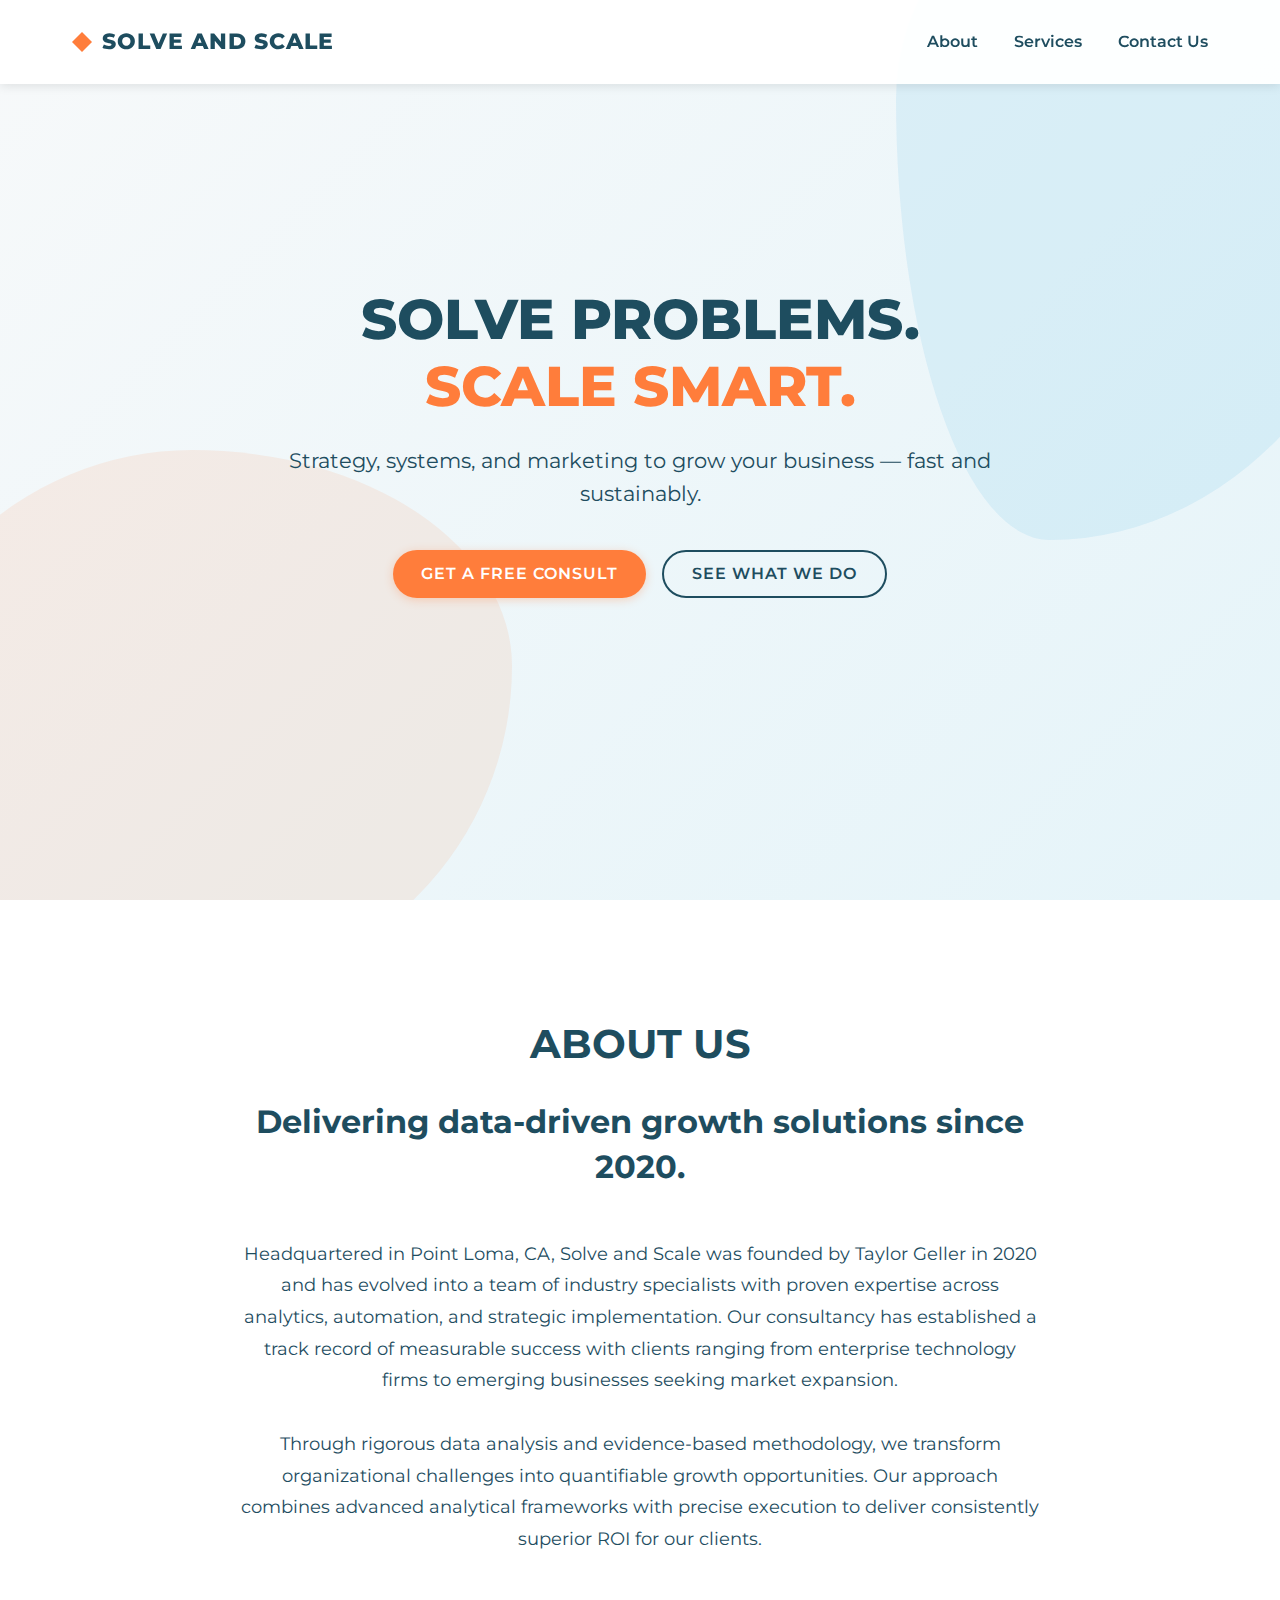
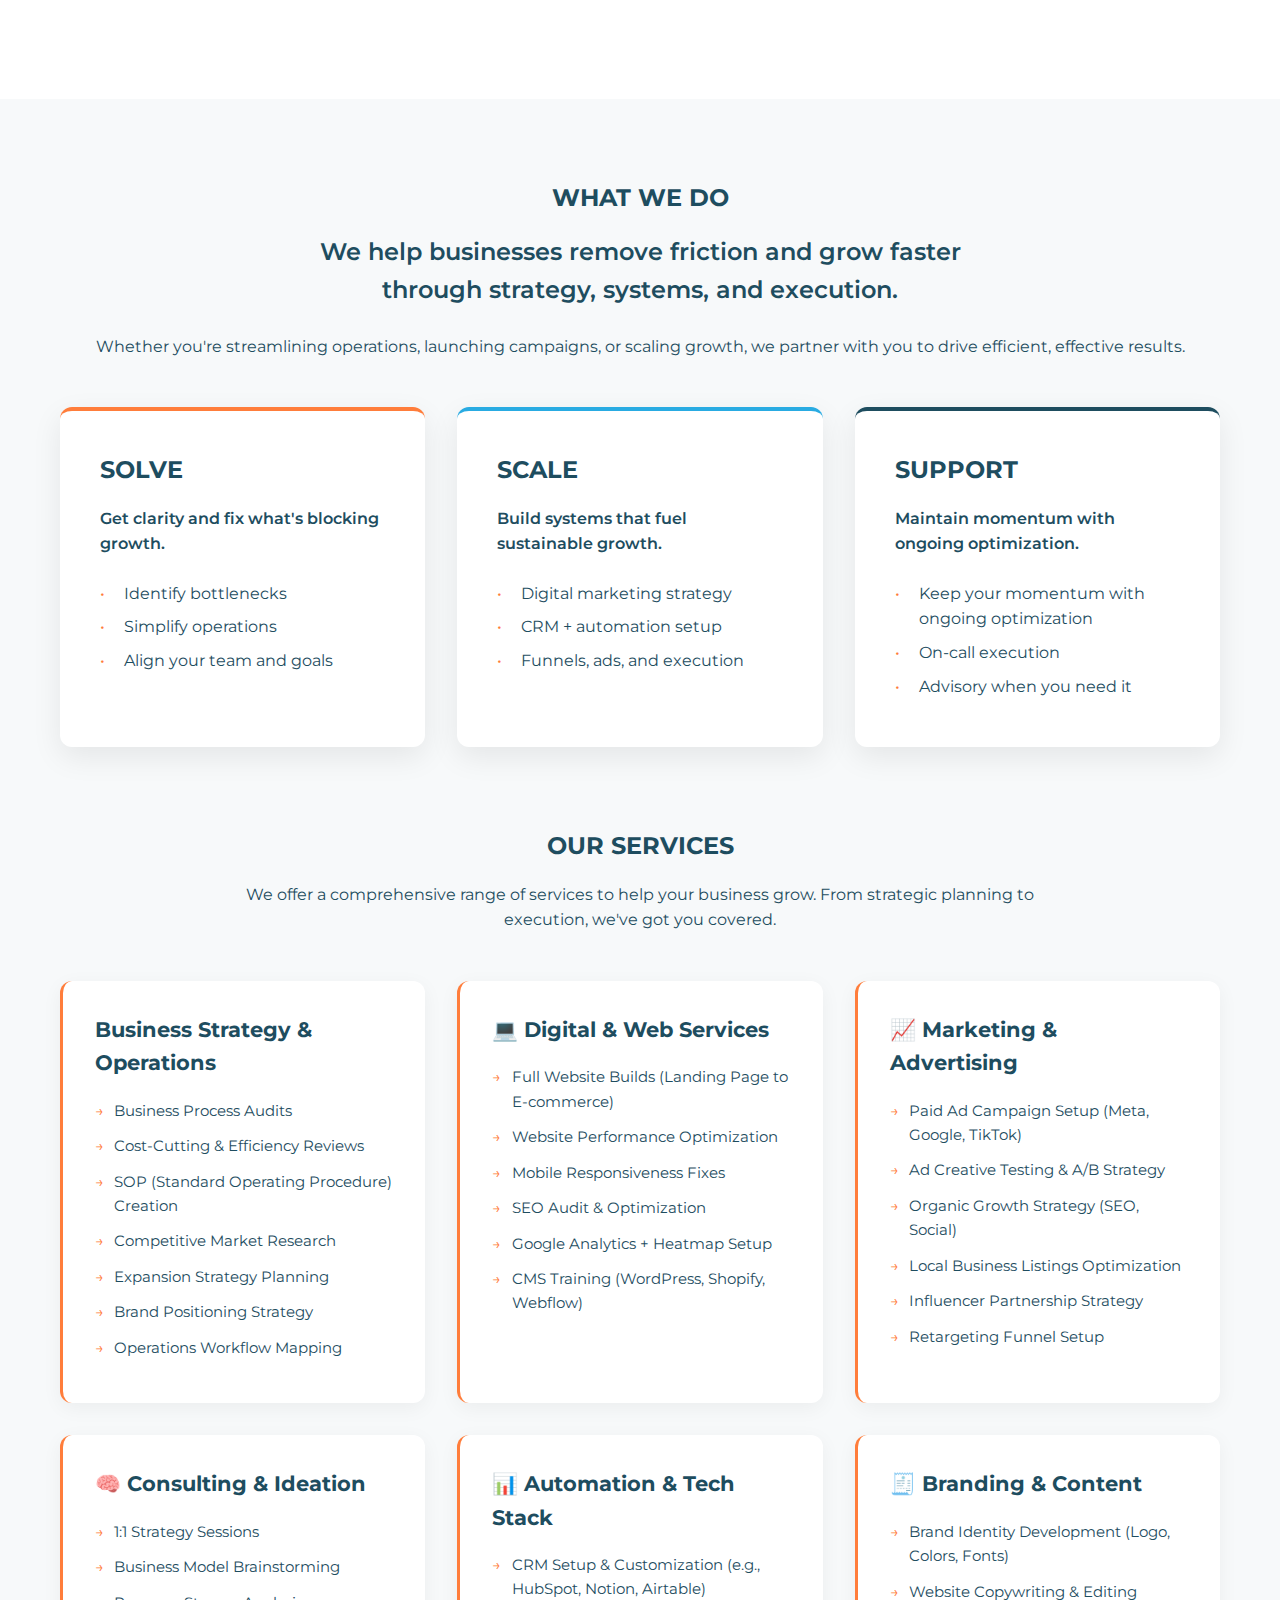
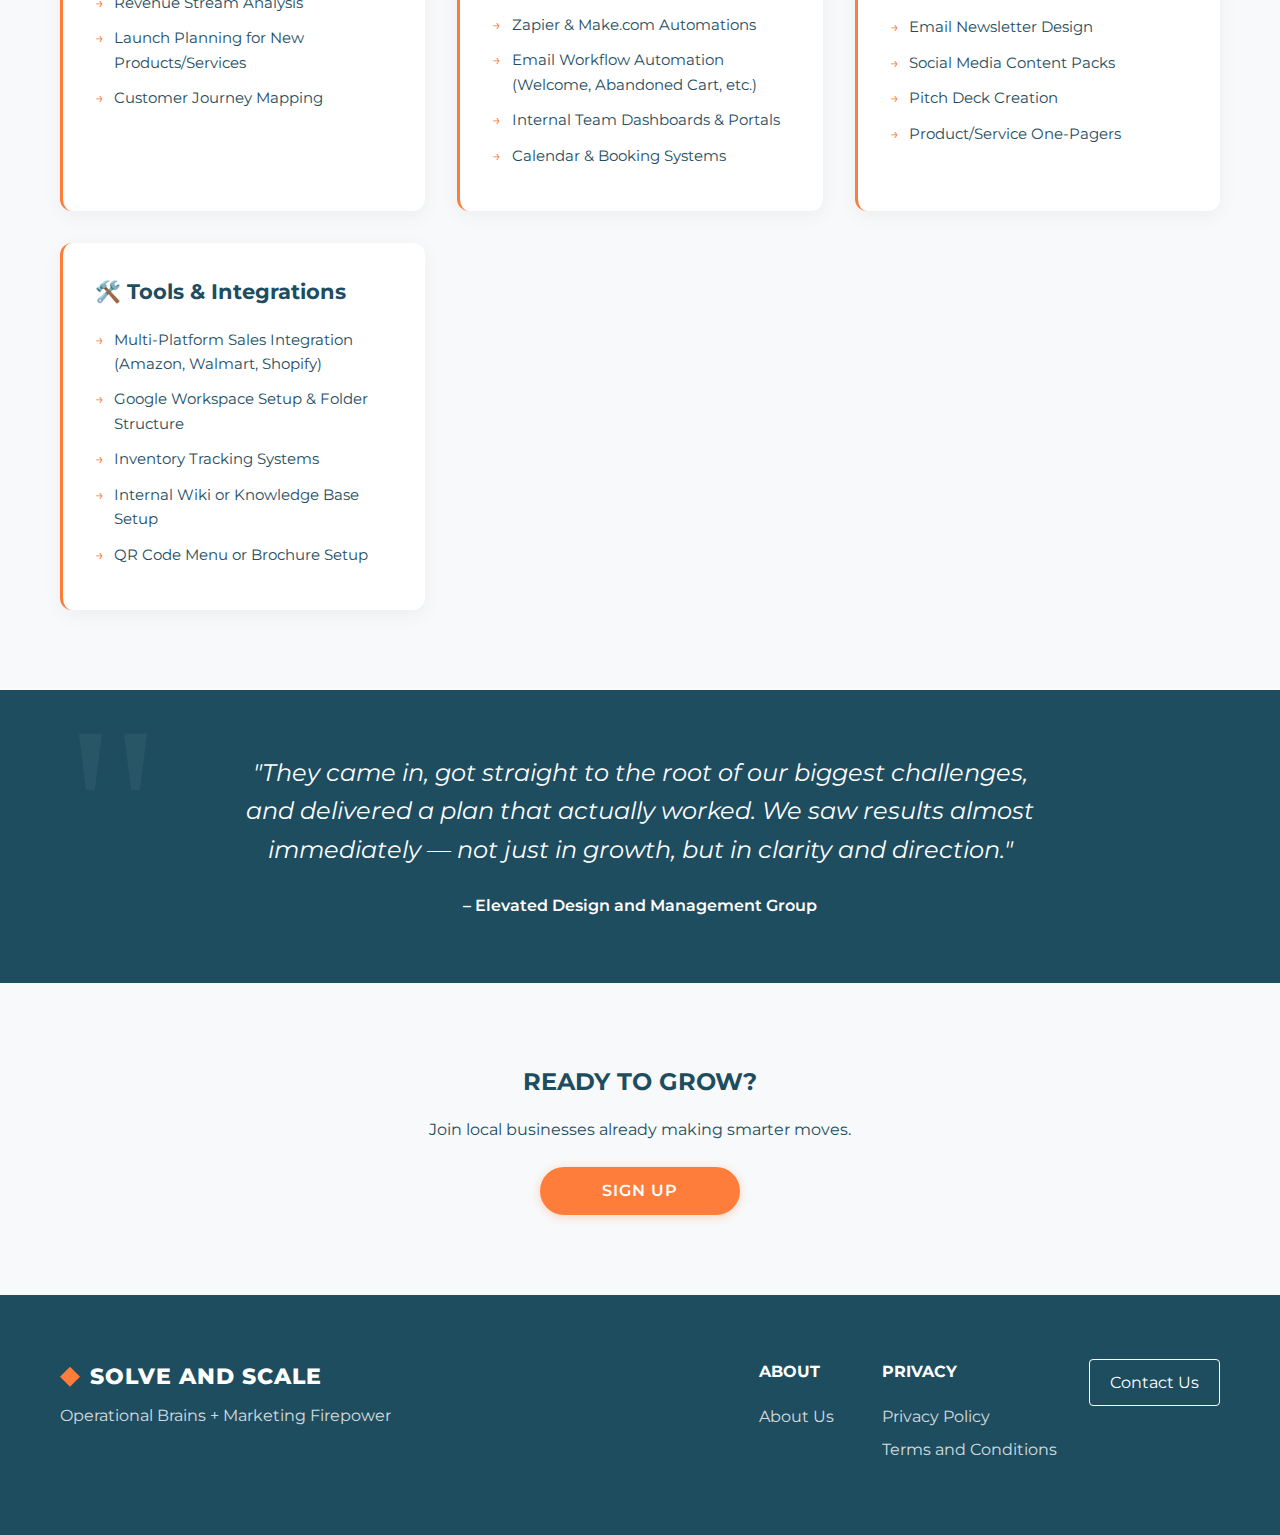
<file: index.html>
<!DOCTYPE html>
<html lang="en">
<head>
    <meta charset="UTF-8">
    <meta name="viewport" content="width=device-width, initial-scale=1.0">
    <title>Solve and Scale | Strategy, Systems, and Marketing</title>
    <!-- Open Graph / Facebook -->
    <meta property="og:type" content="website">
    <meta property="og:url" content="https://solveandscale.com/">
    <meta property="og:title" content="Solve and Scale | Strategy, Systems, and Marketing">
    <meta property="og:description" content="Strategy, systems, and marketing to grow your business — fast and sustainably.">
    <meta property="og:image" content="img/social-share.png">
    <!-- Twitter -->
    <meta property="twitter:card" content="summary_large_image">
    <meta property="twitter:url" content="https://solveandscale.com/">
    <meta property="twitter:title" content="Solve and Scale | Strategy, Systems, and Marketing">
    <meta property="twitter:description" content="Strategy, systems, and marketing to grow your business — fast and sustainably.">
    <meta property="twitter:image" content="img/social-share.png">
    <link rel="preconnect" href="https://fonts.googleapis.com">
    <link rel="preconnect" href="https://fonts.gstatic.com" crossorigin>
    <link href="https://fonts.googleapis.com/css2?family=Montserrat:wght@400;500;600;700;800&display=swap" rel="stylesheet">
    <link rel="stylesheet" href="css/styles.css">
    <link rel="icon" href="fabicon.png" type="image/png">
</head>
<body>
    <header>
        <nav>
            <a href="index.html" class="logo">SOLVE AND SCALE</a>
            <div class="nav-links">
                <a href="#about">About</a>
                <a href="#services">Services</a>
                <a href="contact.html">Contact Us</a>
            </div>
        </nav>
    </header>

    <section class="hero">
        <div class="hero-content">
            <h1>SOLVE PROBLEMS.<br><span style="color: var(--secondary-color);">SCALE SMART.</span></h1>
            <p>Strategy, systems, and marketing to grow your business — fast and sustainably.</p>
            <div class="cta-buttons">
                <a href="contact.html" class="btn orange">Get A Free Consult</a>
                <a href="#services" class="btn secondary">See What We Do</a>
            </div>
        </div>
    </section>

    <section id="about" class="about">
        <div class="container">
            <h2>ABOUT US</h2>
            <h3>Delivering data-driven growth solutions since 2020.</h3>
            <p>Headquartered in Point Loma, CA, Solve and Scale was founded by Taylor Geller in 2020 and has evolved into a team of industry specialists with proven expertise across analytics, automation, and strategic implementation. Our consultancy has established a track record of measurable success with clients ranging from enterprise technology firms to emerging businesses seeking market expansion.</p>
            <p>Through rigorous data analysis and evidence-based methodology, we transform organizational challenges into quantifiable growth opportunities. Our approach combines advanced analytical frameworks with precise execution to deliver consistently superior ROI for our clients.</p>
        </div>
    </section>

    <section id="services" class="services">
        <div class="container">
            <h2>WHAT WE DO</h2>
            <p class="section-intro">We help businesses remove friction and grow faster through strategy, systems, and execution.</p>
            <p>Whether you're streamlining operations, launching campaigns, or scaling growth, we partner with you to drive efficient, effective results.</p>
            
            <div class="service-cards">
                <div class="card">
                    <h3>SOLVE</h3>
                    <p class="card-subtitle">Get clarity and fix what's blocking growth.</p>
                    <ul>
                        <li>Identify bottlenecks</li>
                        <li>Simplify operations</li>
                        <li>Align your team and goals</li>
                    </ul>
                </div>
                
                <div class="card">
                    <h3>SCALE</h3>
                    <p class="card-subtitle">Build systems that fuel sustainable growth.</p>
                    <ul>
                        <li>Digital marketing strategy</li>
                        <li>CRM + automation setup</li>
                        <li>Funnels, ads, and execution</li>
                    </ul>
                </div>
                
                <div class="card">
                    <h3>SUPPORT</h3>
                    <p class="card-subtitle">Maintain momentum with ongoing optimization.</p>
                    <ul>
                        <li>Keep your momentum with ongoing optimization</li>
                        <li>On-call execution</li>
                        <li>Advisory when you need it</li>
                    </ul>
                </div>
            </div>
            
            <div class="services-intro">
                <h2>OUR SERVICES</h2>
                <p>We offer a comprehensive range of services to help your business grow. From strategic planning to execution, we've got you covered.</p>
            </div>
            
            <div class="detailed-services">
                <div class="service-category">
                    <h3>Business Strategy & Operations</h3>
                    <ul>
                        <li>Business Process Audits</li>
                        <li>Cost-Cutting & Efficiency Reviews</li>
                        <li>SOP (Standard Operating Procedure) Creation</li>
                        <li>Competitive Market Research</li>
                        <li>Expansion Strategy Planning</li>
                        <li>Brand Positioning Strategy</li>
                        <li>Operations Workflow Mapping</li>
                    </ul>
                </div>
                
                <div class="service-category">
                    <h3>💻 Digital & Web Services</h3>
                    <ul>
                        <li>Full Website Builds (Landing Page to E-commerce)</li>
                        <li>Website Performance Optimization</li>
                        <li>Mobile Responsiveness Fixes</li>
                        <li>SEO Audit & Optimization</li>
                        <li>Google Analytics + Heatmap Setup</li>
                        <li>CMS Training (WordPress, Shopify, Webflow)</li>
                    </ul>
                </div>
                
                <div class="service-category">
                    <h3>📈 Marketing & Advertising</h3>
                    <ul>
                        <li>Paid Ad Campaign Setup (Meta, Google, TikTok)</li>
                        <li>Ad Creative Testing & A/B Strategy</li>
                        <li>Organic Growth Strategy (SEO, Social)</li>
                        <li>Local Business Listings Optimization</li>
                        <li>Influencer Partnership Strategy</li>
                        <li>Retargeting Funnel Setup</li>
                    </ul>
                </div>
                
                <div class="service-category">
                    <h3>🧠 Consulting & Ideation</h3>
                    <ul>
                        <li>1:1 Strategy Sessions</li>
                        <li>Business Model Brainstorming</li>
                        <li>Revenue Stream Analysis</li>
                        <li>Launch Planning for New Products/Services</li>
                        <li>Customer Journey Mapping</li>
                    </ul>
                </div>
                
                <div class="service-category">
                    <h3>📊 Automation & Tech Stack</h3>
                    <ul>
                        <li>CRM Setup & Customization (e.g., HubSpot, Notion, Airtable)</li>
                        <li>Zapier & Make.com Automations</li>
                        <li>Email Workflow Automation (Welcome, Abandoned Cart, etc.)</li>
                        <li>Internal Team Dashboards & Portals</li>
                        <li>Calendar & Booking Systems</li>
                    </ul>
                </div>
                
                <div class="service-category">
                    <h3>🧾 Branding & Content</h3>
                    <ul>
                        <li>Brand Identity Development (Logo, Colors, Fonts)</li>
                        <li>Website Copywriting & Editing</li>
                        <li>Email Newsletter Design</li>
                        <li>Social Media Content Packs</li>
                        <li>Pitch Deck Creation</li>
                        <li>Product/Service One-Pagers</li>
                    </ul>
                </div>
                
                <div class="service-category">
                    <h3>🛠️ Tools & Integrations</h3>
                    <ul>
                        <li>Multi-Platform Sales Integration (Amazon, Walmart, Shopify)</li>
                        <li>Google Workspace Setup & Folder Structure</li>
                        <li>Inventory Tracking Systems</li>
                        <li>Internal Wiki or Knowledge Base Setup</li>
                        <li>QR Code Menu or Brochure Setup</li>
                    </ul>
                </div>
            </div>
        </div>
    </section>

    <section class="testimonial">
        <div class="container">
            <blockquote>
                "They came in, got straight to the root of our biggest challenges, and delivered a plan that actually worked. We saw results almost immediately — not just in growth, but in clarity and direction."
            </blockquote>
            <cite>– Elevated Design and Management Group</cite>
        </div>
    </section>

    <section class="cta">
        <div class="container">
            <h2>READY TO GROW?</h2>
            <p>Join local businesses already making smarter moves.</p>
            <a href="contact.html" class="btn orange">Sign Up</a>
        </div>
    </section>

    <footer>
        <div class="container footer-content">
            <div class="footer-brand">
                <div class="logo">SOLVE AND SCALE</div>
                <p>Operational Brains + Marketing Firepower</p>
            </div>
            
            <div class="footer-links">
                <div class="footer-column">
                    <h4>ABOUT</h4>
                    <ul>
                        <li><a href="#about">About Us</a></li>
                    </ul>
                </div>
                
                <div class="footer-column">
                    <h4>PRIVACY</h4>
                    <ul>
                        <li><a href="#privacy">Privacy Policy</a></li>
                        <li><a href="#terms">Terms and Conditions</a></li>
                    </ul>
                </div>
            </div>
            
            <div class="footer-contact">
                <a href="contact.html" class="contact-link">Contact Us</a>
            </div>
        </div>
    </footer>

    <script src="js/main.js"></script>
</body>
</html>
</file>
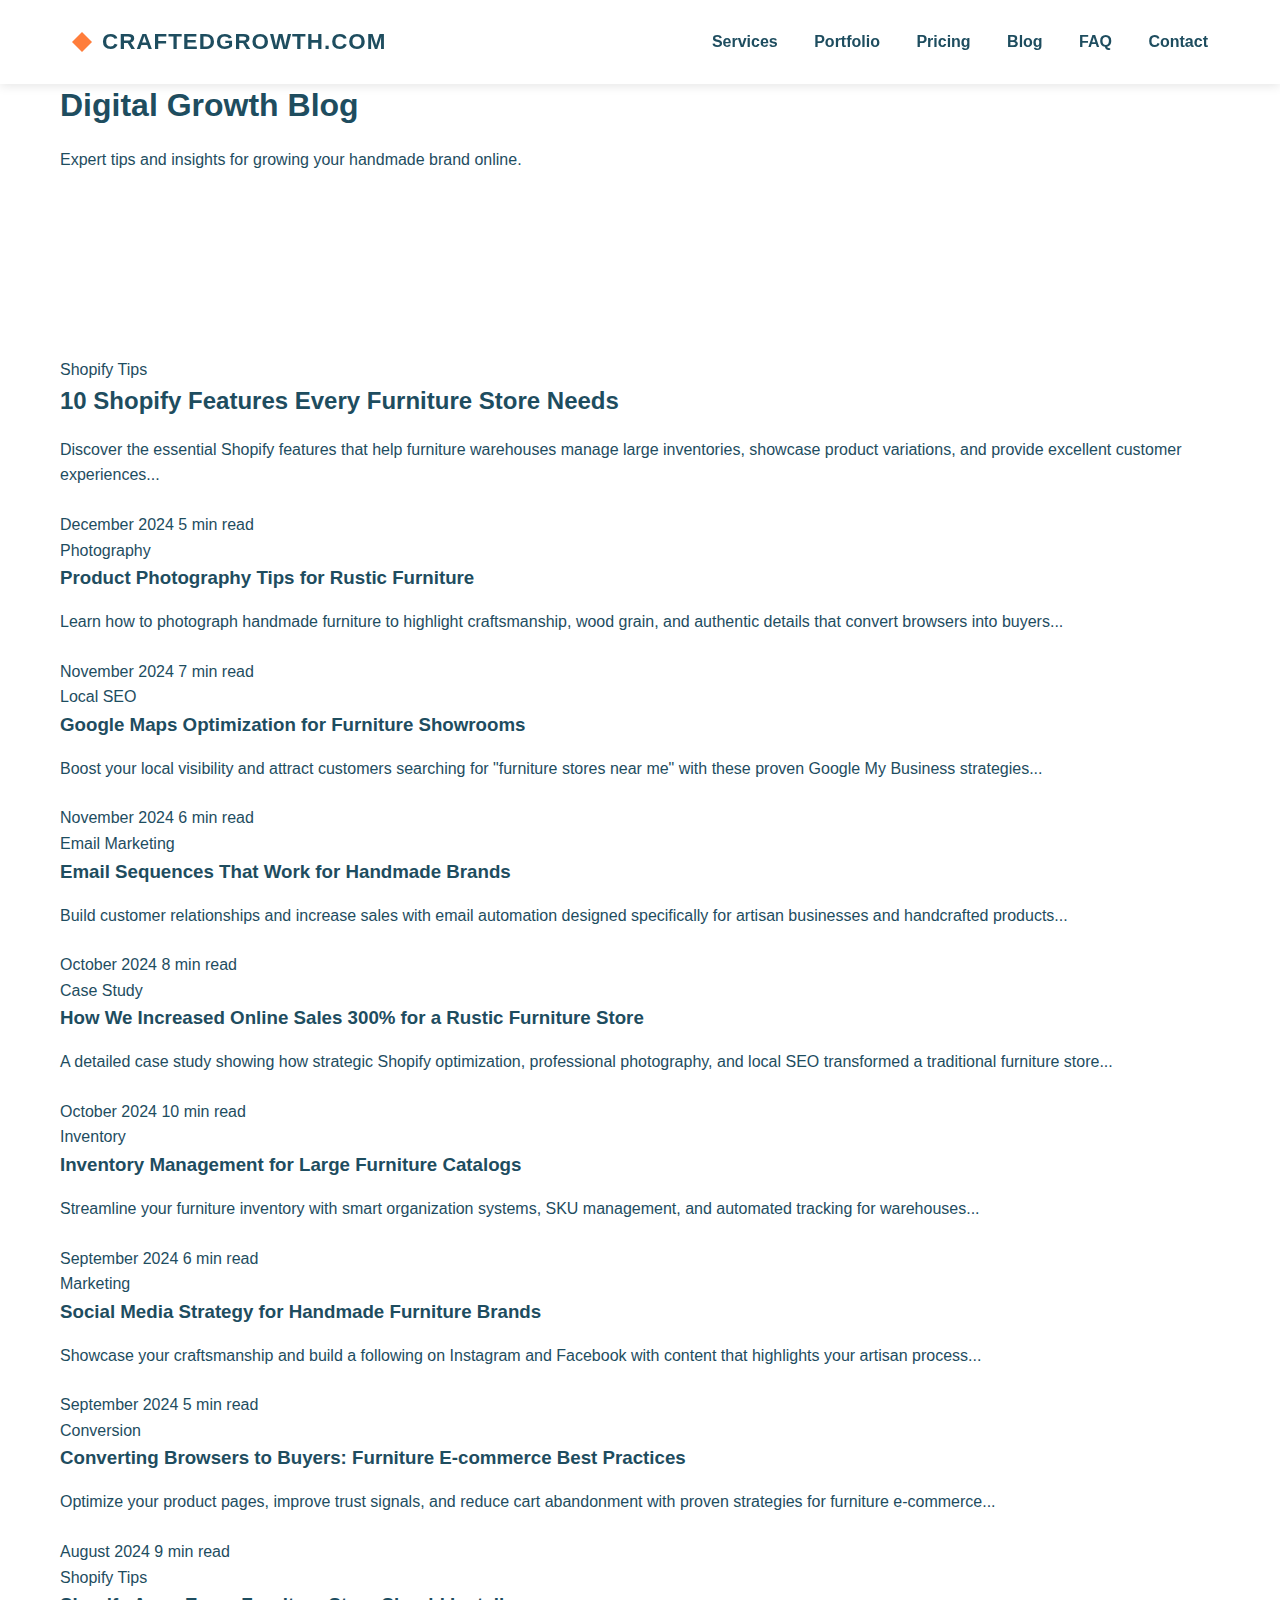
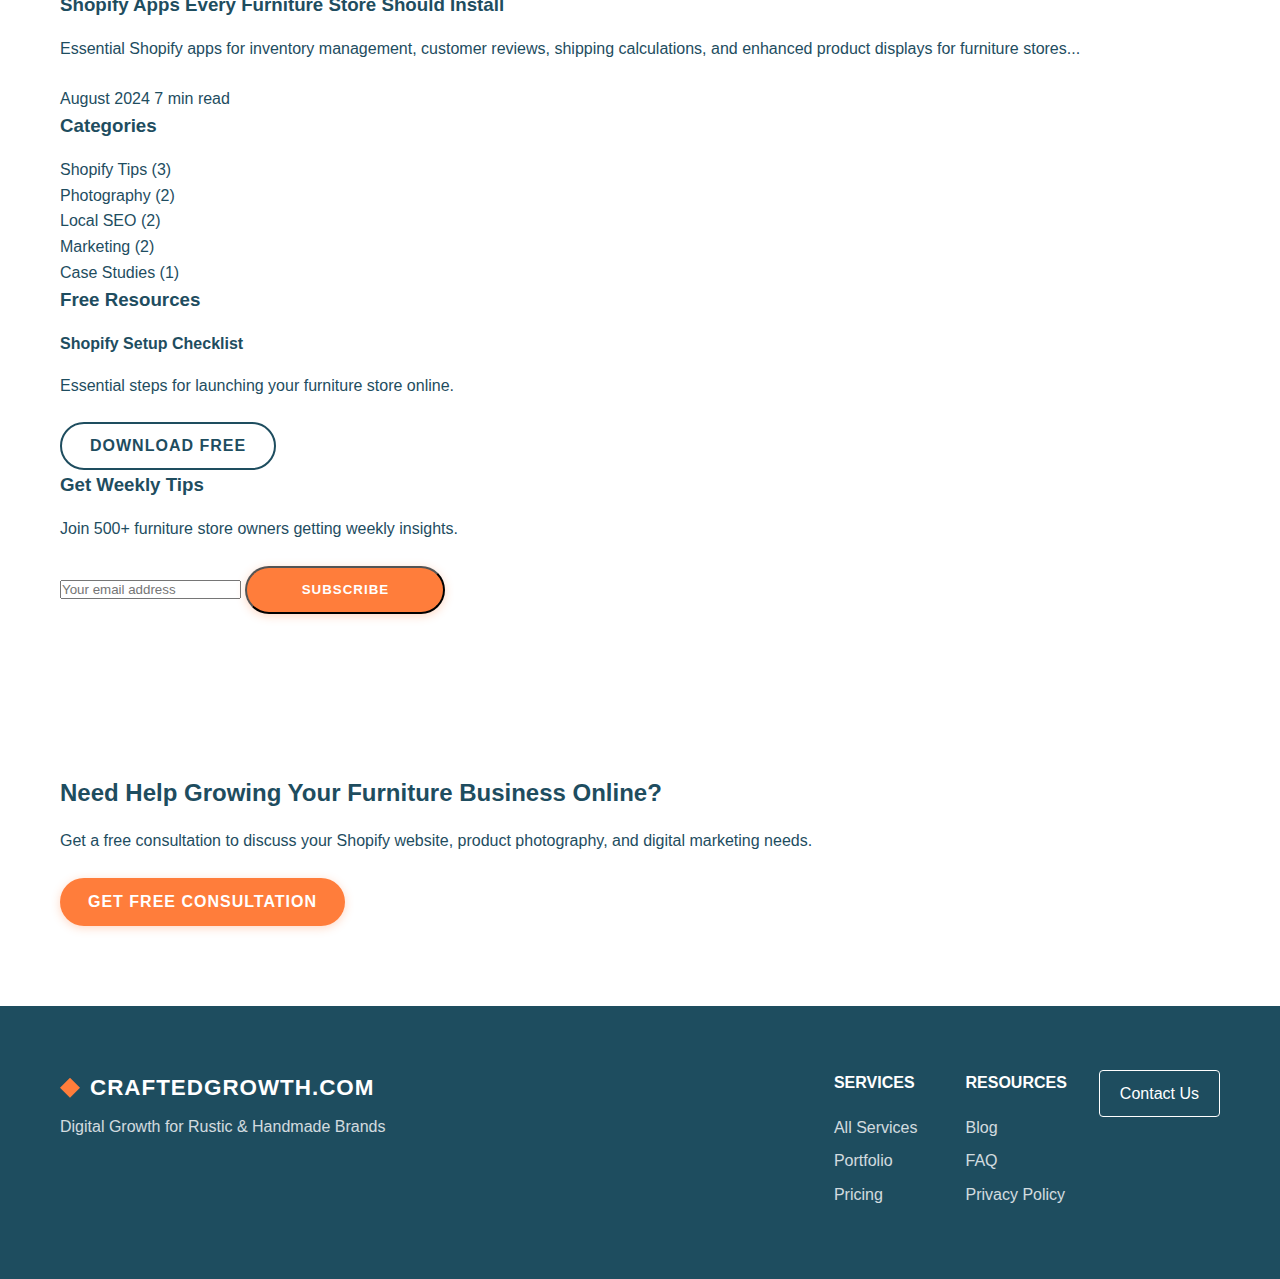
<file: blog.html>
<!DOCTYPE html>
<html lang="en">
<head>
    <meta charset="UTF-8">
    <meta name="viewport" content="width=device-width, initial-scale=1.0">
    <title>Blog - Shopify Tips & Digital Growth for Handmade Brands | CraftedGrowth.com</title>
    <meta name="description" content="Expert tips on Shopify e-commerce, product photography, local SEO, and digital marketing specifically for rustic furniture warehouses and handmade brands.">
    <meta name="keywords" content="Shopify tips handmade brands, furniture store marketing, product photography tips, rustic brand SEO, handmade business blog">
    
    <!-- Open Graph / Facebook -->
    <meta property="og:type" content="website">
    <meta property="og:url" content="https://craftedgrowth.com/blog.html">
    <meta property="og:title" content="Blog - Digital Growth Tips for Handmade Brands">
    <meta property="og:description" content="Expert tips on Shopify, product photography, and digital marketing for rustic furniture and handmade brands.">
    <meta property="og:image" content="img/social-share.png">
    
    <!-- Twitter -->
    <meta property="twitter:card" content="summary_large_image">
    <meta property="twitter:url" content="https://craftedgrowth.com/blog.html">
    <meta property="twitter:title" content="Blog - Digital Growth Tips for Handmade Brands">
    <meta property="twitter:description" content="Expert tips on Shopify, product photography, and digital marketing for rustic furniture and handmade brands.">
    <meta property="twitter:image" content="img/social-share.png">
    
    <link rel="preconnect" href="https://fonts.googleapis.com">
    <link rel="preconnect" href="https://fonts.gstatic.com" crossorigin>
    <link href="https://fonts.googleapis.com/css2?family=Inter:wght@400;500;600;700&family=Playfair+Display:wght@400;500;600;700;800&display=swap" rel="stylesheet">
    <link rel="stylesheet" href="css/styles.css">
    <link rel="icon" href="fabicon.png" type="image/png">
</head>
<body>
    <header>
        <nav>
            <a href="index.html" class="logo">CRAFTEDGROWTH.COM</a>
            <div class="nav-links">
                <a href="index.html#services">Services</a>
                <a href="portfolio.html">Portfolio</a>
                <a href="pricing.html">Pricing</a>
                <a href="blog.html">Blog</a>
                <a href="faq.html">FAQ</a>
                <a href="contact.html">Contact</a>
            </div>
        </nav>
    </header>

    <section class="page-hero">
        <div class="container">
            <h1>Digital Growth Blog</h1>
            <p>Expert tips and insights for growing your handmade brand online.</p>
        </div>
    </section>

    <section class="blog-content">
        <div class="container">
            <div class="blog-grid">
                <article class="blog-post featured">
                    <div class="post-image">
                        <div class="post-category">Shopify Tips</div>
                    </div>
                    <div class="post-content">
                        <h2>10 Shopify Features Every Furniture Store Needs</h2>
                        <p class="post-excerpt">Discover the essential Shopify features that help furniture warehouses manage large inventories, showcase product variations, and provide excellent customer experiences...</p>
                        <div class="post-meta">
                            <span class="post-date">December 2024</span>
                            <span class="read-time">5 min read</span>
                        </div>
                    </div>
                </article>

                <article class="blog-post">
                    <div class="post-image">
                        <div class="post-category">Photography</div>
                    </div>
                    <div class="post-content">
                        <h3>Product Photography Tips for Rustic Furniture</h3>
                        <p class="post-excerpt">Learn how to photograph handmade furniture to highlight craftsmanship, wood grain, and authentic details that convert browsers into buyers...</p>
                        <div class="post-meta">
                            <span class="post-date">November 2024</span>
                            <span class="read-time">7 min read</span>
                        </div>
                    </div>
                </article>

                <article class="blog-post">
                    <div class="post-image">
                        <div class="post-category">Local SEO</div>
                    </div>
                    <div class="post-content">
                        <h3>Google Maps Optimization for Furniture Showrooms</h3>
                        <p class="post-excerpt">Boost your local visibility and attract customers searching for "furniture stores near me" with these proven Google My Business strategies...</p>
                        <div class="post-meta">
                            <span class="post-date">November 2024</span>
                            <span class="read-time">6 min read</span>
                        </div>
                    </div>
                </article>

                <article class="blog-post">
                    <div class="post-image">
                        <div class="post-category">Email Marketing</div>
                    </div>
                    <div class="post-content">
                        <h3>Email Sequences That Work for Handmade Brands</h3>
                        <p class="post-excerpt">Build customer relationships and increase sales with email automation designed specifically for artisan businesses and handcrafted products...</p>
                        <div class="post-meta">
                            <span class="post-date">October 2024</span>
                            <span class="read-time">8 min read</span>
                        </div>
                    </div>
                </article>

                <article class="blog-post">
                    <div class="post-image">
                        <div class="post-category">Case Study</div>
                    </div>
                    <div class="post-content">
                        <h3>How We Increased Online Sales 300% for a Rustic Furniture Store</h3>
                        <p class="post-excerpt">A detailed case study showing how strategic Shopify optimization, professional photography, and local SEO transformed a traditional furniture store...</p>
                        <div class="post-meta">
                            <span class="post-date">October 2024</span>
                            <span class="read-time">10 min read</span>
                        </div>
                    </div>
                </article>

                <article class="blog-post">
                    <div class="post-image">
                        <div class="post-category">Inventory</div>
                    </div>
                    <div class="post-content">
                        <h3>Inventory Management for Large Furniture Catalogs</h3>
                        <p class="post-excerpt">Streamline your furniture inventory with smart organization systems, SKU management, and automated tracking for warehouses...</p>
                        <div class="post-meta">
                            <span class="post-date">September 2024</span>
                            <span class="read-time">6 min read</span>
                        </div>
                    </div>
                </article>

                <article class="blog-post">
                    <div class="post-image">
                        <div class="post-category">Marketing</div>
                    </div>
                    <div class="post-content">
                        <h3>Social Media Strategy for Handmade Furniture Brands</h3>
                        <p class="post-excerpt">Showcase your craftsmanship and build a following on Instagram and Facebook with content that highlights your artisan process...</p>
                        <div class="post-meta">
                            <span class="post-date">September 2024</span>
                            <span class="read-time">5 min read</span>
                        </div>
                    </div>
                </article>

                <article class="blog-post">
                    <div class="post-image">
                        <div class="post-category">Conversion</div>
                    </div>
                    <div class="post-content">
                        <h3>Converting Browsers to Buyers: Furniture E-commerce Best Practices</h3>
                        <p class="post-excerpt">Optimize your product pages, improve trust signals, and reduce cart abandonment with proven strategies for furniture e-commerce...</p>
                        <div class="post-meta">
                            <span class="post-date">August 2024</span>
                            <span class="read-time">9 min read</span>
                        </div>
                    </div>
                </article>

                <article class="blog-post">
                    <div class="post-image">
                        <div class="post-category">Shopify Tips</div>
                    </div>
                    <div class="post-content">
                        <h3>Shopify Apps Every Furniture Store Should Install</h3>
                        <p class="post-excerpt">Essential Shopify apps for inventory management, customer reviews, shipping calculations, and enhanced product displays for furniture stores...</p>
                        <div class="post-meta">
                            <span class="post-date">August 2024</span>
                            <span class="read-time">7 min read</span>
                        </div>
                    </div>
                </article>
            </div>

            <div class="blog-sidebar">
                <div class="sidebar-widget">
                    <h3>Categories</h3>
                    <ul class="category-list">
                        <li><a href="#shopify">Shopify Tips (3)</a></li>
                        <li><a href="#photography">Photography (2)</a></li>
                        <li><a href="#seo">Local SEO (2)</a></li>
                        <li><a href="#marketing">Marketing (2)</a></li>
                        <li><a href="#case-studies">Case Studies (1)</a></li>
                    </ul>
                </div>

                <div class="sidebar-widget">
                    <h3>Free Resources</h3>
                    <div class="resource-item">
                        <h4>Shopify Setup Checklist</h4>
                        <p>Essential steps for launching your furniture store online.</p>
                        <a href="contact.html" class="btn secondary">Download Free</a>
                    </div>
                </div>

                <div class="sidebar-widget">
                    <h3>Get Weekly Tips</h3>
                    <p>Join 500+ furniture store owners getting weekly insights.</p>
                    <form class="newsletter-form">
                        <input type="email" placeholder="Your email address" required>
                        <button type="submit" class="btn orange">Subscribe</button>
                    </form>
                </div>
            </div>
        </div>
    </section>

    <section class="blog-cta">
        <div class="container">
            <h2>Need Help Growing Your Furniture Business Online?</h2>
            <p>Get a free consultation to discuss your Shopify website, product photography, and digital marketing needs.</p>
            <a href="contact.html" class="btn orange">Get Free Consultation</a>
        </div>
    </section>

    <footer>
        <div class="container footer-content">
            <div class="footer-brand">
                <div class="logo">CRAFTEDGROWTH.COM</div>
                <p>Digital Growth for Rustic & Handmade Brands</p>
            </div>
            
            <div class="footer-links">
                <div class="footer-column">
                    <h4>SERVICES</h4>
                    <ul>
                        <li><a href="index.html#services">All Services</a></li>
                        <li><a href="portfolio.html">Portfolio</a></li>
                        <li><a href="pricing.html">Pricing</a></li>
                    </ul>
                </div>
                
                <div class="footer-column">
                    <h4>RESOURCES</h4>
                    <ul>
                        <li><a href="blog.html">Blog</a></li>
                        <li><a href="faq.html">FAQ</a></li>
                        <li><a href="#privacy">Privacy Policy</a></li>
                    </ul>
                </div>
            </div>
            
            <div class="footer-contact">
                <a href="contact.html" class="contact-link">Contact Us</a>
            </div>
        </div>
    </footer>

    <script src="js/main.js"></script>
</body>
</html>
</file>
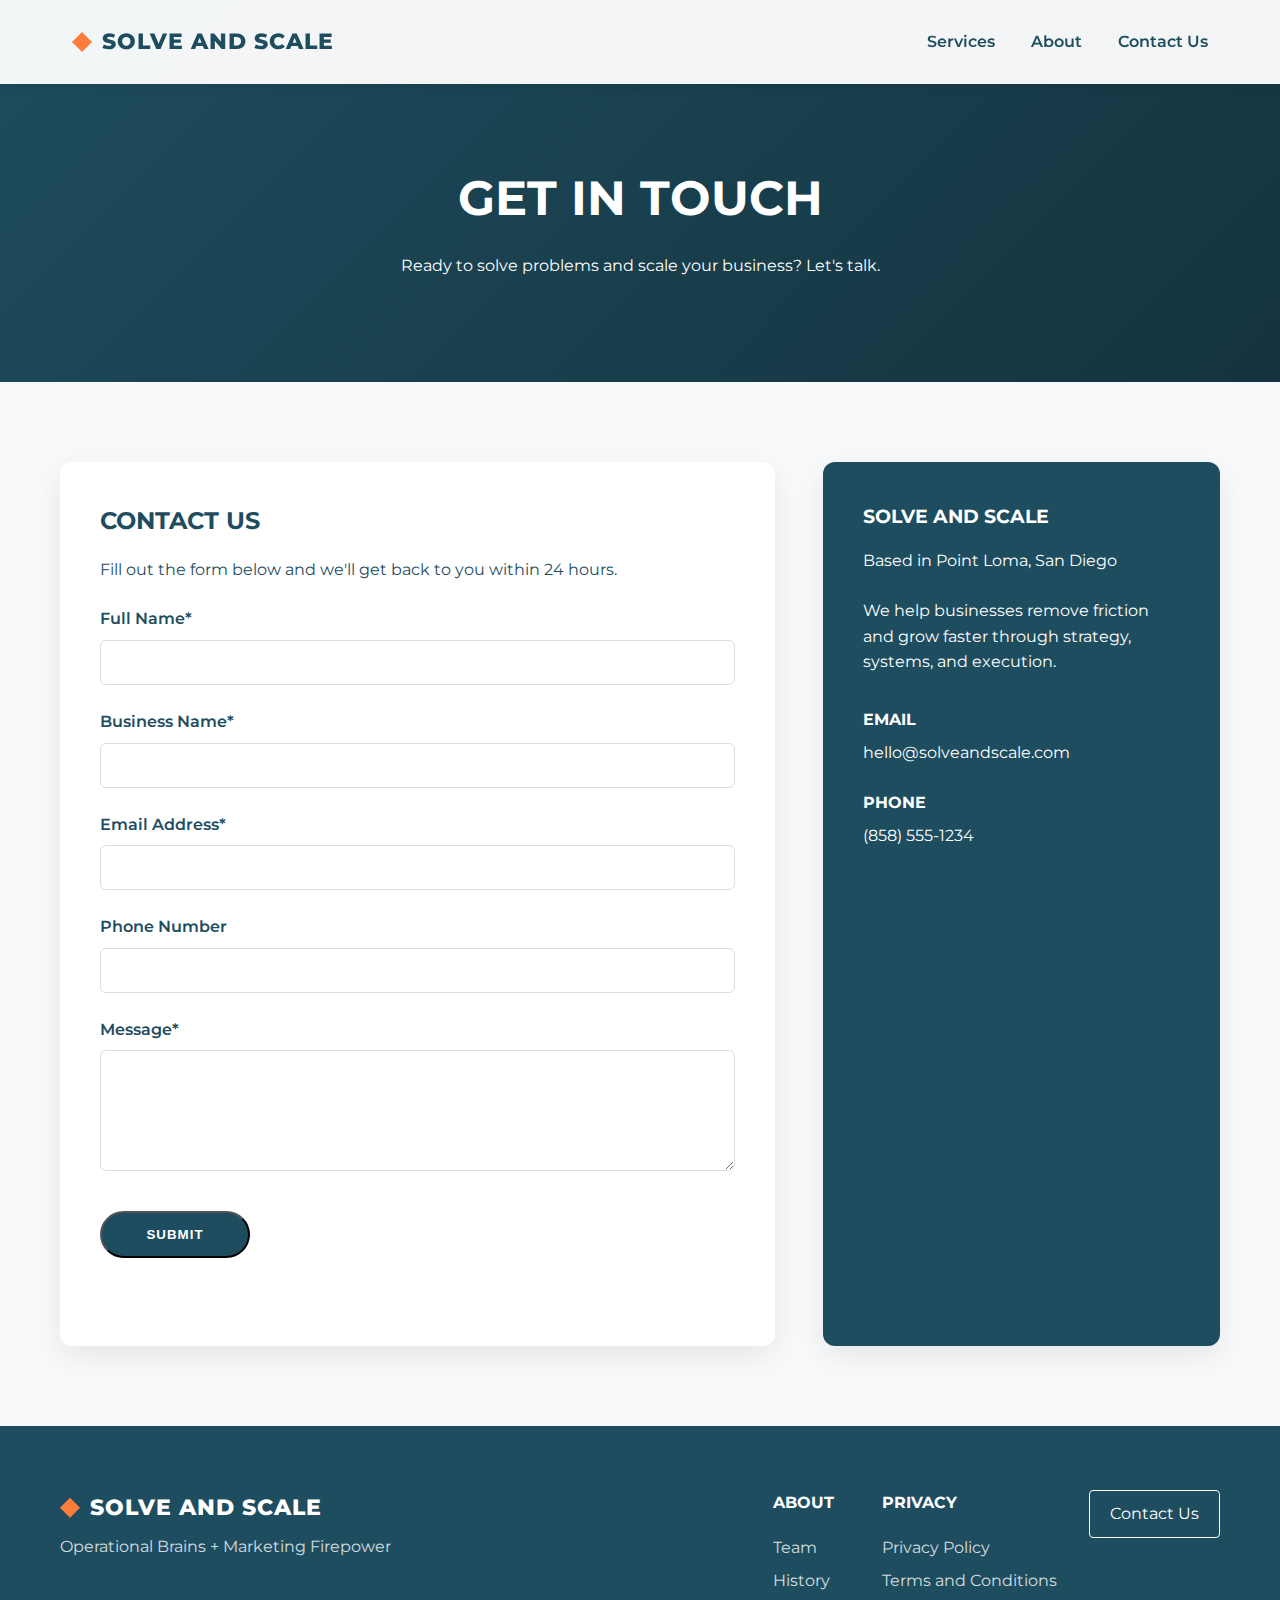
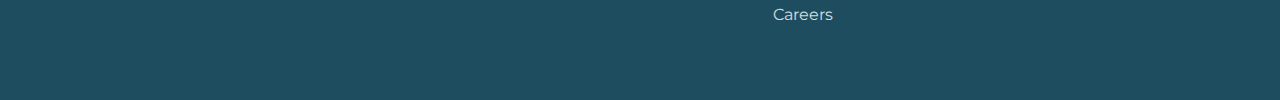
<file: contact.html>
<!DOCTYPE html>
<html lang="en">
<head>
    <meta charset="UTF-8">
    <meta name="viewport" content="width=device-width, initial-scale=1.0">
    <title>Contact Us | Solve and Scale</title>
    <link rel="preconnect" href="https://fonts.googleapis.com">
    <link rel="preconnect" href="https://fonts.gstatic.com" crossorigin>
    <link href="https://fonts.googleapis.com/css2?family=Montserrat:wght@400;500;600;700;800&display=swap" rel="stylesheet">
    <link rel="stylesheet" href="css/styles.css">
</head>
<body>
    <header>
        <nav>
            <div class="logo">SOLVE AND SCALE</div>
            <div class="nav-links">
                <a href="index.html#services">Services</a>
                <a href="index.html#about">About</a>
                <a href="contact.html">Contact Us</a>
            </div>
        </nav>
    </header>

    <section class="contact-hero">
        <div class="container">
            <h1>GET IN TOUCH</h1>
            <p>Ready to solve problems and scale your business? Let's talk.</p>
        </div>
    </section>

    <section id="contact-form" class="contact-form">
        <div class="container">
            <div class="form-container">
                <h2>CONTACT US</h2>
                <p>Fill out the form below and we'll get back to you within 24 hours.</p>
                
                <form id="contactForm">
                    <div class="form-group">
                        <label for="name">Full Name*</label>
                        <input type="text" id="name" name="name" required>
                    </div>
                    
                    <div class="form-group">
                        <label for="business">Business Name*</label>
                        <input type="text" id="business" name="business" required>
                    </div>
                    
                    <div class="form-group">
                        <label for="email">Email Address*</label>
                        <input type="email" id="email" name="email" required>
                    </div>
                    
                    <div class="form-group">
                        <label for="phone">Phone Number</label>
                        <input type="tel" id="phone" name="phone">
                    </div>
                    
                    <div class="form-group">
                        <label for="message">Message*</label>
                        <textarea id="message" name="message" rows="5" required></textarea>
                    </div>
                    
                    <div class="form-submit">
                        <button type="submit" class="btn primary" id="submitButton">Submit</button>
                        <div id="loading" class="loading-spinner" style="display: none;"></div>
                    </div>
                    
                    <div id="formStatus" class="form-status"></div>
                </form>
            </div>
            
            <div class="contact-info">
                <h3>SOLVE AND SCALE</h3>
                <p>Based in Point Loma, San Diego</p>
                <p>We help businesses remove friction and grow faster through strategy, systems, and execution.</p>
                
                <div class="contact-methods">
                    <div class="contact-method">
                        <h4>EMAIL</h4>
                        <p><a href="mailto:hello@solveandscale.com">hello@solveandscale.com</a></p>
                    </div>
                    
                    <div class="contact-method">
                        <h4>PHONE</h4>
                        <p><a href="tel:+18585551234">(858) 555-1234</a></p>
                    </div>
                </div>
            </div>
        </div>
    </section>

    <footer>
        <div class="container footer-content">
            <div class="footer-brand">
                <div class="logo">SOLVE AND SCALE</div>
                <p>Operational Brains + Marketing Firepower</p>
            </div>
            
            <div class="footer-links">
                <div class="footer-column">
                    <h4>ABOUT</h4>
                    <ul>
                        <li><a href="index.html#team">Team</a></li>
                        <li><a href="index.html#history">History</a></li>
                        <li><a href="index.html#careers">Careers</a></li>
                    </ul>
                </div>
                
                <div class="footer-column">
                    <h4>PRIVACY</h4>
                    <ul>
                        <li><a href="#privacy">Privacy Policy</a></li>
                        <li><a href="#terms">Terms and Conditions</a></li>
                    </ul>
                </div>
            </div>
            
            <div class="footer-contact">
                <a href="contact.html" class="contact-link">Contact Us</a>
            </div>
        </div>
    </footer>

    <script src="js/main.js"></script>
    <script src="js/contact.js"></script>
</body>
</html>
</file>
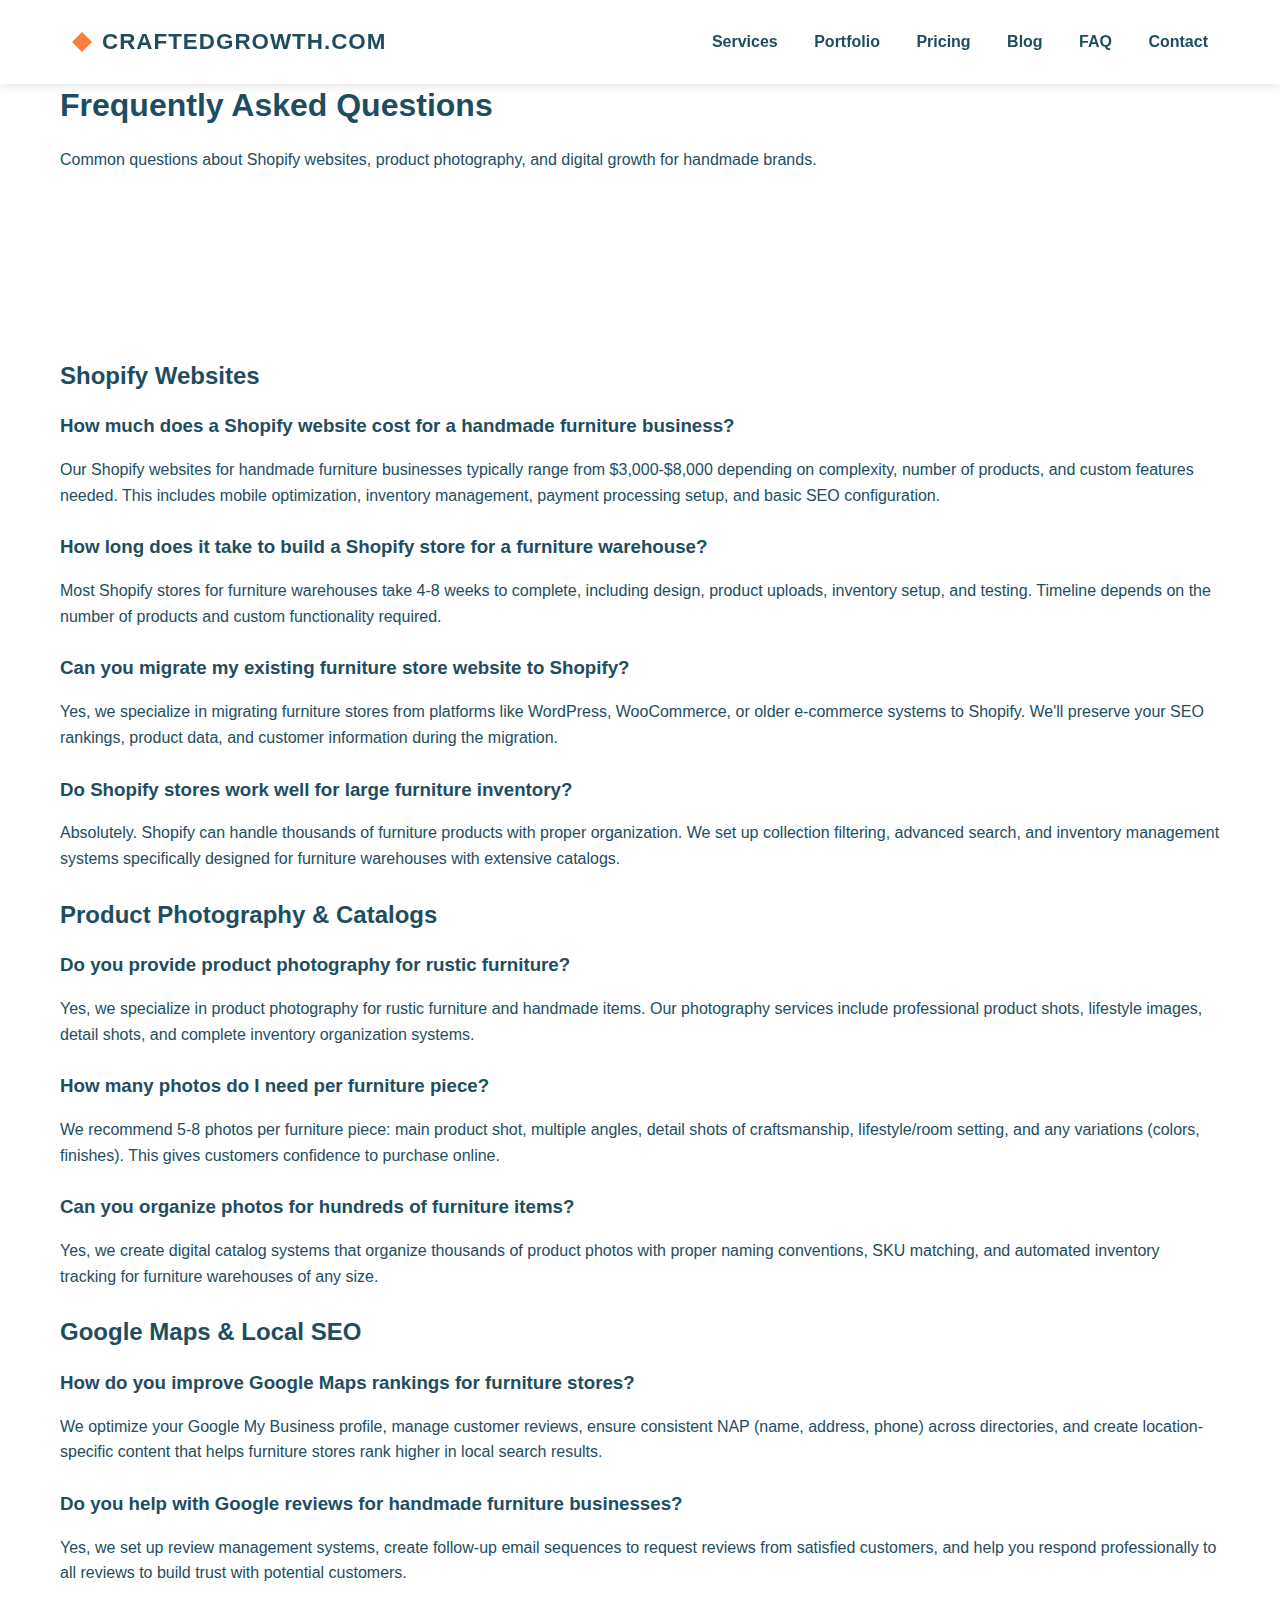
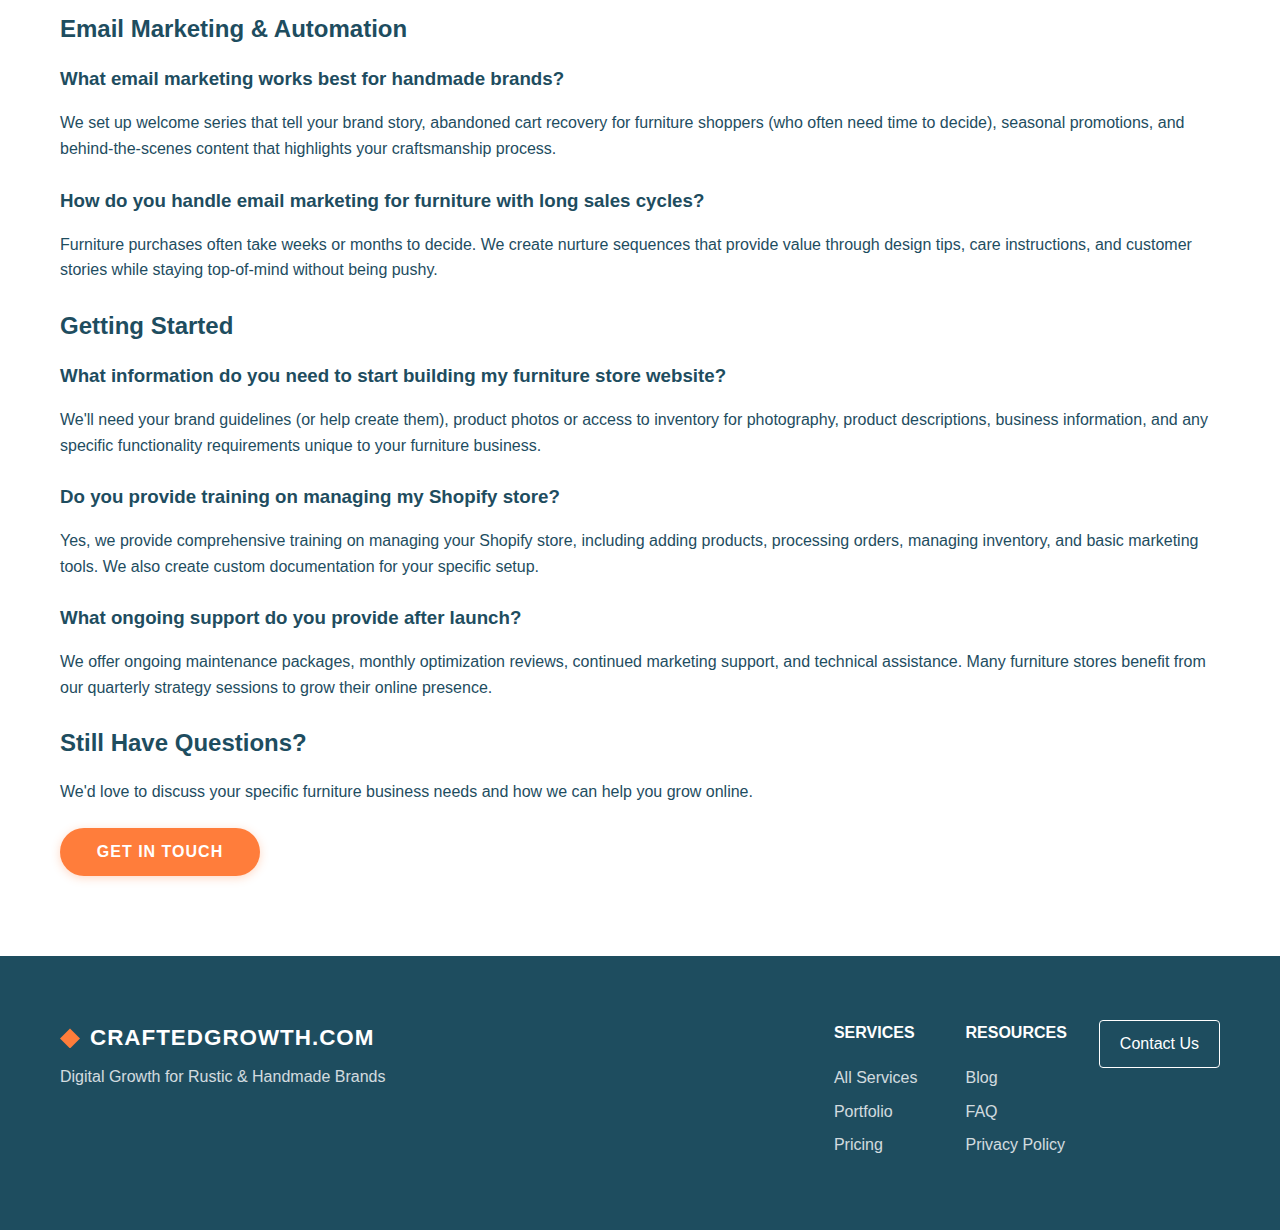
<file: faq.html>
<!DOCTYPE html>
<html lang="en">
<head>
    <meta charset="UTF-8">
    <meta name="viewport" content="width=device-width, initial-scale=1.0">
    <title>FAQ - Shopify & Digital Growth for Handmade Brands | CraftedGrowth.com</title>
    <meta name="description" content="Frequently asked questions about Shopify websites, product photography, and digital growth services for rustic furniture warehouses and handmade brands.">
    <meta name="keywords" content="Shopify FAQ, handmade brand questions, furniture store website, product photography questions, digital marketing rustic brands">
    
    <!-- Open Graph / Facebook -->
    <meta property="og:type" content="website">
    <meta property="og:url" content="https://craftedgrowth.com/faq.html">
    <meta property="og:title" content="FAQ - Shopify & Digital Growth for Handmade Brands">
    <meta property="og:description" content="Get answers to common questions about Shopify websites, product photography, and digital growth for handmade brands.">
    <meta property="og:image" content="img/social-share.png">
    
    <!-- Twitter -->
    <meta property="twitter:card" content="summary_large_image">
    <meta property="twitter:url" content="https://craftedgrowth.com/faq.html">
    <meta property="twitter:title" content="FAQ - Shopify & Digital Growth for Handmade Brands">
    <meta property="twitter:description" content="Get answers to common questions about Shopify websites, product photography, and digital growth for handmade brands.">
    <meta property="twitter:image" content="img/social-share.png">
    
    <link rel="preconnect" href="https://fonts.googleapis.com">
    <link rel="preconnect" href="https://fonts.gstatic.com" crossorigin>
    <link href="https://fonts.googleapis.com/css2?family=Inter:wght@400;500;600;700&family=Playfair+Display:wght@400;500;600;700;800&display=swap" rel="stylesheet">
    <link rel="stylesheet" href="css/styles.css">
    <link rel="icon" href="fabicon.png" type="image/png">
    
    <!-- FAQ Structured Data -->
    <script type="application/ld+json">
    {
        "@context": "https://schema.org",
        "@type": "FAQPage",
        "mainEntity": [
            {
                "@type": "Question",
                "name": "How much does a Shopify website cost for a handmade furniture business?",
                "acceptedAnswer": {
                    "@type": "Answer",
                    "text": "Our Shopify websites for handmade furniture businesses typically range from $3,000-$8,000 depending on complexity, number of products, and custom features needed. This includes mobile optimization, inventory management, and payment processing setup."
                }
            },
            {
                "@type": "Question", 
                "name": "Do you provide product photography for rustic furniture?",
                "acceptedAnswer": {
                    "@type": "Answer",
                    "text": "Yes, we specialize in product photography for rustic furniture and handmade items. Our photography services include professional product shots, lifestyle images, detail shots, and inventory organization systems."
                }
            },
            {
                "@type": "Question",
                "name": "How long does it take to build a Shopify store for a furniture warehouse?",
                "acceptedAnswer": {
                    "@type": "Answer",
                    "text": "Most Shopify stores for furniture warehouses take 4-8 weeks to complete, including design, product uploads, inventory setup, and testing. Timeline depends on the number of products and custom functionality required."
                }
            }
        ]
    }
    </script>
</head>
<body>
    <header>
        <nav>
            <a href="index.html" class="logo">CRAFTEDGROWTH.COM</a>
            <div class="nav-links">
                <a href="index.html#services">Services</a>
                <a href="portfolio.html">Portfolio</a>
                <a href="pricing.html">Pricing</a>
                <a href="blog.html">Blog</a>
                <a href="faq.html">FAQ</a>
                <a href="contact.html">Contact</a>
            </div>
        </nav>
    </header>

    <section class="page-hero">
        <div class="container">
            <h1>Frequently Asked Questions</h1>
            <p>Common questions about Shopify websites, product photography, and digital growth for handmade brands.</p>
        </div>
    </section>

    <section class="faq-content">
        <div class="container">
            <div class="faq-categories">
                <div class="faq-category">
                    <h2>Shopify Websites</h2>
                    
                    <div class="faq-item">
                        <h3>How much does a Shopify website cost for a handmade furniture business?</h3>
                        <p>Our Shopify websites for handmade furniture businesses typically range from $3,000-$8,000 depending on complexity, number of products, and custom features needed. This includes mobile optimization, inventory management, payment processing setup, and basic SEO configuration.</p>
                    </div>
                    
                    <div class="faq-item">
                        <h3>How long does it take to build a Shopify store for a furniture warehouse?</h3>
                        <p>Most Shopify stores for furniture warehouses take 4-8 weeks to complete, including design, product uploads, inventory setup, and testing. Timeline depends on the number of products and custom functionality required.</p>
                    </div>
                    
                    <div class="faq-item">
                        <h3>Can you migrate my existing furniture store website to Shopify?</h3>
                        <p>Yes, we specialize in migrating furniture stores from platforms like WordPress, WooCommerce, or older e-commerce systems to Shopify. We'll preserve your SEO rankings, product data, and customer information during the migration.</p>
                    </div>
                    
                    <div class="faq-item">
                        <h3>Do Shopify stores work well for large furniture inventory?</h3>
                        <p>Absolutely. Shopify can handle thousands of furniture products with proper organization. We set up collection filtering, advanced search, and inventory management systems specifically designed for furniture warehouses with extensive catalogs.</p>
                    </div>
                </div>

                <div class="faq-category">
                    <h2>Product Photography & Catalogs</h2>
                    
                    <div class="faq-item">
                        <h3>Do you provide product photography for rustic furniture?</h3>
                        <p>Yes, we specialize in product photography for rustic furniture and handmade items. Our photography services include professional product shots, lifestyle images, detail shots, and complete inventory organization systems.</p>
                    </div>
                    
                    <div class="faq-item">
                        <h3>How many photos do I need per furniture piece?</h3>
                        <p>We recommend 5-8 photos per furniture piece: main product shot, multiple angles, detail shots of craftsmanship, lifestyle/room setting, and any variations (colors, finishes). This gives customers confidence to purchase online.</p>
                    </div>
                    
                    <div class="faq-item">
                        <h3>Can you organize photos for hundreds of furniture items?</h3>
                        <p>Yes, we create digital catalog systems that organize thousands of product photos with proper naming conventions, SKU matching, and automated inventory tracking for furniture warehouses of any size.</p>
                    </div>
                </div>

                <div class="faq-category">
                    <h2>Google Maps & Local SEO</h2>
                    
                    <div class="faq-item">
                        <h3>How do you improve Google Maps rankings for furniture stores?</h3>
                        <p>We optimize your Google My Business profile, manage customer reviews, ensure consistent NAP (name, address, phone) across directories, and create location-specific content that helps furniture stores rank higher in local search results.</p>
                    </div>
                    
                    <div class="faq-item">
                        <h3>Do you help with Google reviews for handmade furniture businesses?</h3>
                        <p>Yes, we set up review management systems, create follow-up email sequences to request reviews from satisfied customers, and help you respond professionally to all reviews to build trust with potential customers.</p>
                    </div>
                </div>

                <div class="faq-category">
                    <h2>Email Marketing & Automation</h2>
                    
                    <div class="faq-item">
                        <h3>What email marketing works best for handmade brands?</h3>
                        <p>We set up welcome series that tell your brand story, abandoned cart recovery for furniture shoppers (who often need time to decide), seasonal promotions, and behind-the-scenes content that highlights your craftsmanship process.</p>
                    </div>
                    
                    <div class="faq-item">
                        <h3>How do you handle email marketing for furniture with long sales cycles?</h3>
                        <p>Furniture purchases often take weeks or months to decide. We create nurture sequences that provide value through design tips, care instructions, and customer stories while staying top-of-mind without being pushy.</p>
                    </div>
                </div>

                <div class="faq-category">
                    <h2>Getting Started</h2>
                    
                    <div class="faq-item">
                        <h3>What information do you need to start building my furniture store website?</h3>
                        <p>We'll need your brand guidelines (or help create them), product photos or access to inventory for photography, product descriptions, business information, and any specific functionality requirements unique to your furniture business.</p>
                    </div>
                    
                    <div class="faq-item">
                        <h3>Do you provide training on managing my Shopify store?</h3>
                        <p>Yes, we provide comprehensive training on managing your Shopify store, including adding products, processing orders, managing inventory, and basic marketing tools. We also create custom documentation for your specific setup.</p>
                    </div>
                    
                    <div class="faq-item">
                        <h3>What ongoing support do you provide after launch?</h3>
                        <p>We offer ongoing maintenance packages, monthly optimization reviews, continued marketing support, and technical assistance. Many furniture stores benefit from our quarterly strategy sessions to grow their online presence.</p>
                    </div>
                </div>
            </div>
            
            <div class="faq-cta">
                <h2>Still Have Questions?</h2>
                <p>We'd love to discuss your specific furniture business needs and how we can help you grow online.</p>
                <a href="contact.html" class="btn orange">Get In Touch</a>
            </div>
        </div>
    </section>

    <footer>
        <div class="container footer-content">
            <div class="footer-brand">
                <div class="logo">CRAFTEDGROWTH.COM</div>
                <p>Digital Growth for Rustic & Handmade Brands</p>
            </div>
            
            <div class="footer-links">
                <div class="footer-column">
                    <h4>SERVICES</h4>
                    <ul>
                        <li><a href="index.html#services">All Services</a></li>
                        <li><a href="portfolio.html">Portfolio</a></li>
                        <li><a href="pricing.html">Pricing</a></li>
                    </ul>
                </div>
                
                <div class="footer-column">
                    <h4>RESOURCES</h4>
                    <ul>
                        <li><a href="blog.html">Blog</a></li>
                        <li><a href="faq.html">FAQ</a></li>
                        <li><a href="#privacy">Privacy Policy</a></li>
                    </ul>
                </div>
            </div>
            
            <div class="footer-contact">
                <a href="contact.html" class="contact-link">Contact Us</a>
            </div>
        </div>
    </footer>

    <script src="js/main.js"></script>
    <script>
        // FAQ Accordion functionality
        document.addEventListener('DOMContentLoaded', function() {
            const faqItems = document.querySelectorAll('.faq-item h3');
            
            faqItems.forEach(item => {
                item.addEventListener('click', function() {
                    const content = this.nextElementSibling;
                    const isOpen = content.style.display === 'block';
                    
                    // Close all other items
                    faqItems.forEach(otherItem => {
                        if (otherItem !== this) {
                            otherItem.nextElementSibling.style.display = 'none';
                            otherItem.classList.remove('active');
                        }
                    });
                    
                    // Toggle this item
                    content.style.display = isOpen ? 'none' : 'block';
                    this.classList.toggle('active', !isOpen);
                });
            });
        });
    </script>
</body>
</html>
</file>
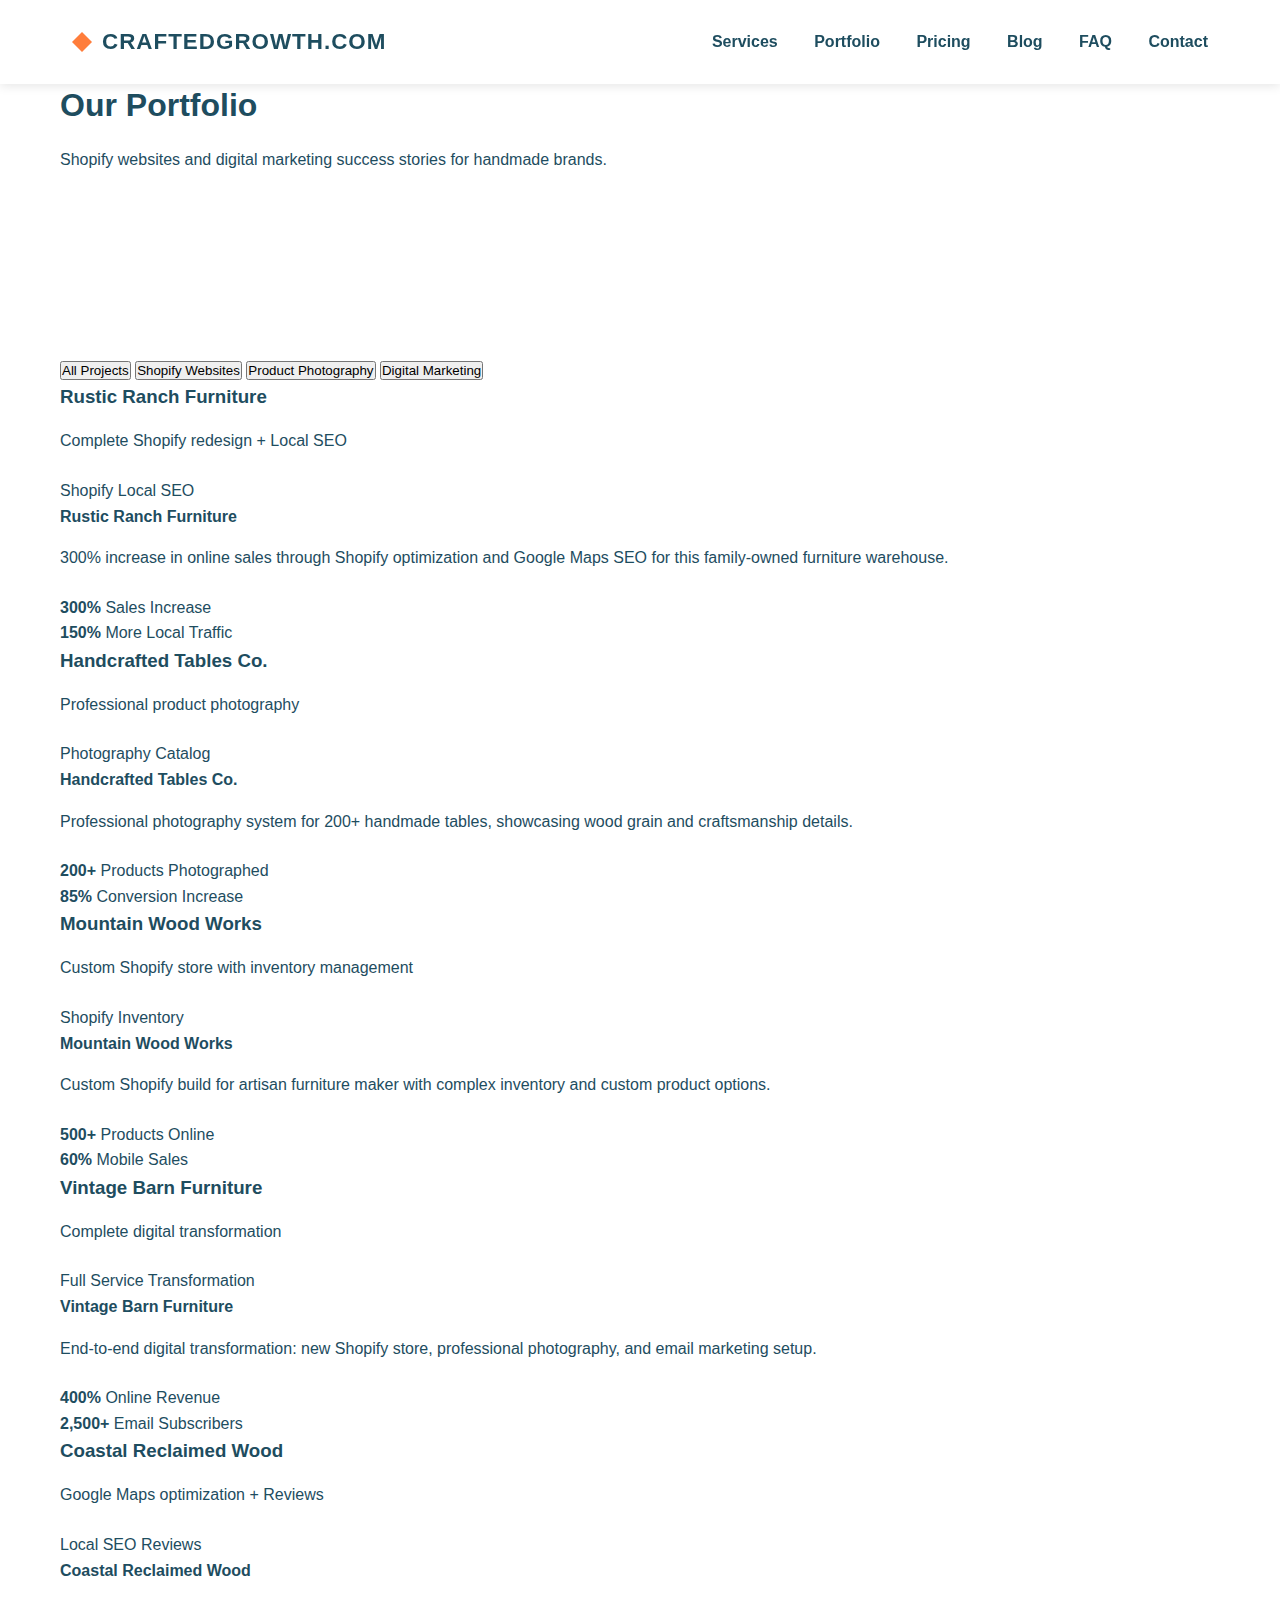
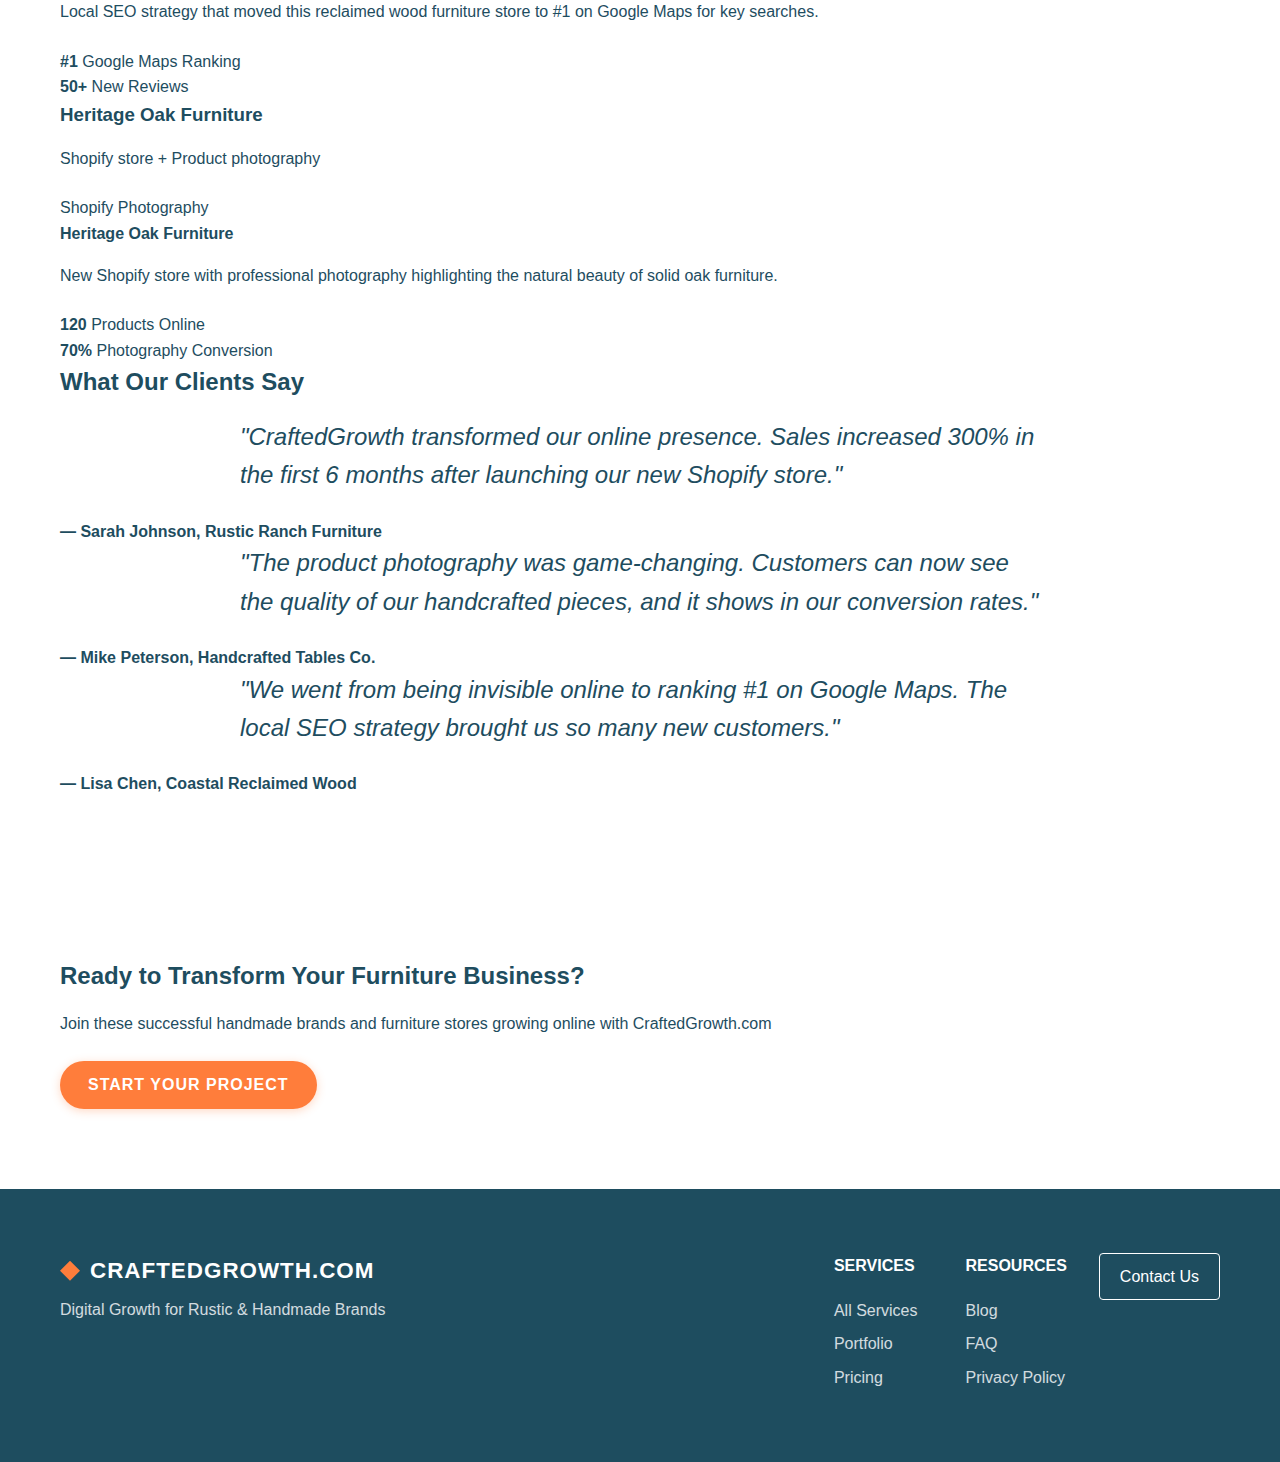
<file: portfolio.html>
<!DOCTYPE html>
<html lang="en">
<head>
    <meta charset="UTF-8">
    <meta name="viewport" content="width=device-width, initial-scale=1.0">
    <title>Portfolio - Shopify Websites for Handmade Brands | CraftedGrowth.com</title>
    <meta name="description" content="See our portfolio of Shopify websites, product photography, and digital marketing projects for rustic furniture warehouses and handmade brands.">
    <meta name="keywords" content="Shopify portfolio, furniture store websites, handmade brand websites, rustic furniture ecommerce, product photography portfolio">
    
    <!-- Open Graph / Facebook -->
    <meta property="og:type" content="website">
    <meta property="og:url" content="https://craftedgrowth.com/portfolio.html">
    <meta property="og:title" content="Portfolio - Shopify Websites for Handmade Brands">
    <meta property="og:description" content="View our portfolio of Shopify websites and digital marketing projects for rustic furniture and handmade brands.">
    <meta property="og:image" content="img/social-share.png">
    
    <!-- Twitter -->
    <meta property="twitter:card" content="summary_large_image">
    <meta property="twitter:url" content="https://craftedgrowth.com/portfolio.html">
    <meta property="twitter:title" content="Portfolio - Shopify Websites for Handmade Brands">
    <meta property="twitter:description" content="View our portfolio of Shopify websites and digital marketing projects for rustic furniture and handmade brands.">
    <meta property="twitter:image" content="img/social-share.png">
    
    <link rel="preconnect" href="https://fonts.googleapis.com">
    <link rel="preconnect" href="https://fonts.gstatic.com" crossorigin>
    <link href="https://fonts.googleapis.com/css2?family=Inter:wght@400;500;600;700&family=Playfair+Display:wght@400;500;600;700;800&display=swap" rel="stylesheet">
    <link rel="stylesheet" href="css/styles.css">
    <link rel="icon" href="fabicon.png" type="image/png">
</head>
<body>
    <header>
        <nav>
            <a href="index.html" class="logo">CRAFTEDGROWTH.COM</a>
            <div class="nav-links">
                <a href="index.html#services">Services</a>
                <a href="portfolio.html">Portfolio</a>
                <a href="pricing.html">Pricing</a>
                <a href="blog.html">Blog</a>
                <a href="faq.html">FAQ</a>
                <a href="contact.html">Contact</a>
            </div>
        </nav>
    </header>

    <section class="page-hero">
        <div class="container">
            <h1>Our Portfolio</h1>
            <p>Shopify websites and digital marketing success stories for handmade brands.</p>
        </div>
    </section>

    <section class="portfolio-content">
        <div class="container">
            <div class="portfolio-filter">
                <button class="filter-btn active" data-filter="all">All Projects</button>
                <button class="filter-btn" data-filter="shopify">Shopify Websites</button>
                <button class="filter-btn" data-filter="photography">Product Photography</button>
                <button class="filter-btn" data-filter="marketing">Digital Marketing</button>
            </div>

            <div class="portfolio-grid">
                <div class="portfolio-item" data-category="shopify marketing">
                    <div class="portfolio-image">
                        <div class="portfolio-overlay">
                            <h3>Rustic Ranch Furniture</h3>
                            <p>Complete Shopify redesign + Local SEO</p>
                            <div class="portfolio-tags">
                                <span>Shopify</span>
                                <span>Local SEO</span>
                            </div>
                        </div>
                    </div>
                    <div class="portfolio-content">
                        <h4>Rustic Ranch Furniture</h4>
                        <p>300% increase in online sales through Shopify optimization and Google Maps SEO for this family-owned furniture warehouse.</p>
                        <div class="portfolio-results">
                            <div class="result-item">
                                <strong>300%</strong>
                                <span>Sales Increase</span>
                            </div>
                            <div class="result-item">
                                <strong>150%</strong>
                                <span>More Local Traffic</span>
                            </div>
                        </div>
                    </div>
                </div>

                <div class="portfolio-item" data-category="photography">
                    <div class="portfolio-image">
                        <div class="portfolio-overlay">
                            <h3>Handcrafted Tables Co.</h3>
                            <p>Professional product photography</p>
                            <div class="portfolio-tags">
                                <span>Photography</span>
                                <span>Catalog</span>
                            </div>
                        </div>
                    </div>
                    <div class="portfolio-content">
                        <h4>Handcrafted Tables Co.</h4>
                        <p>Professional photography system for 200+ handmade tables, showcasing wood grain and craftsmanship details.</p>
                        <div class="portfolio-results">
                            <div class="result-item">
                                <strong>200+</strong>
                                <span>Products Photographed</span>
                            </div>
                            <div class="result-item">
                                <strong>85%</strong>
                                <span>Conversion Increase</span>
                            </div>
                        </div>
                    </div>
                </div>

                <div class="portfolio-item" data-category="shopify">
                    <div class="portfolio-image">
                        <div class="portfolio-overlay">
                            <h3>Mountain Wood Works</h3>
                            <p>Custom Shopify store with inventory management</p>
                            <div class="portfolio-tags">
                                <span>Shopify</span>
                                <span>Inventory</span>
                            </div>
                        </div>
                    </div>
                    <div class="portfolio-content">
                        <h4>Mountain Wood Works</h4>
                        <p>Custom Shopify build for artisan furniture maker with complex inventory and custom product options.</p>
                        <div class="portfolio-results">
                            <div class="result-item">
                                <strong>500+</strong>
                                <span>Products Online</span>
                            </div>
                            <div class="result-item">
                                <strong>60%</strong>
                                <span>Mobile Sales</span>
                            </div>
                        </div>
                    </div>
                </div>

                <div class="portfolio-item" data-category="marketing photography">
                    <div class="portfolio-image">
                        <div class="portfolio-overlay">
                            <h3>Vintage Barn Furniture</h3>
                            <p>Complete digital transformation</p>
                            <div class="portfolio-tags">
                                <span>Full Service</span>
                                <span>Transformation</span>
                            </div>
                        </div>
                    </div>
                    <div class="portfolio-content">
                        <h4>Vintage Barn Furniture</h4>
                        <p>End-to-end digital transformation: new Shopify store, professional photography, and email marketing setup.</p>
                        <div class="portfolio-results">
                            <div class="result-item">
                                <strong>400%</strong>
                                <span>Online Revenue</span>
                            </div>
                            <div class="result-item">
                                <strong>2,500+</strong>
                                <span>Email Subscribers</span>
                            </div>
                        </div>
                    </div>
                </div>

                <div class="portfolio-item" data-category="marketing">
                    <div class="portfolio-image">
                        <div class="portfolio-overlay">
                            <h3>Coastal Reclaimed Wood</h3>
                            <p>Google Maps optimization + Reviews</p>
                            <div class="portfolio-tags">
                                <span>Local SEO</span>
                                <span>Reviews</span>
                            </div>
                        </div>
                    </div>
                    <div class="portfolio-content">
                        <h4>Coastal Reclaimed Wood</h4>
                        <p>Local SEO strategy that moved this reclaimed wood furniture store to #1 on Google Maps for key searches.</p>
                        <div class="portfolio-results">
                            <div class="result-item">
                                <strong>#1</strong>
                                <span>Google Maps Ranking</span>
                            </div>
                            <div class="result-item">
                                <strong>50+</strong>
                                <span>New Reviews</span>
                            </div>
                        </div>
                    </div>
                </div>

                <div class="portfolio-item" data-category="shopify photography">
                    <div class="portfolio-image">
                        <div class="portfolio-overlay">
                            <h3>Heritage Oak Furniture</h3>
                            <p>Shopify store + Product photography</p>
                            <div class="portfolio-tags">
                                <span>Shopify</span>
                                <span>Photography</span>
                            </div>
                        </div>
                    </div>
                    <div class="portfolio-content">
                        <h4>Heritage Oak Furniture</h4>
                        <p>New Shopify store with professional photography highlighting the natural beauty of solid oak furniture.</p>
                        <div class="portfolio-results">
                            <div class="result-item">
                                <strong>120</strong>
                                <span>Products Online</span>
                            </div>
                            <div class="result-item">
                                <strong>70%</strong>
                                <span>Photography Conversion</span>
                            </div>
                        </div>
                    </div>
                </div>
            </div>

            <div class="portfolio-testimonials">
                <h2>What Our Clients Say</h2>
                <div class="testimonial-grid">
                    <div class="testimonial-item">
                        <blockquote>"CraftedGrowth transformed our online presence. Sales increased 300% in the first 6 months after launching our new Shopify store."</blockquote>
                        <cite>— Sarah Johnson, Rustic Ranch Furniture</cite>
                    </div>
                    <div class="testimonial-item">
                        <blockquote>"The product photography was game-changing. Customers can now see the quality of our handcrafted pieces, and it shows in our conversion rates."</blockquote>
                        <cite>— Mike Peterson, Handcrafted Tables Co.</cite>
                    </div>
                    <div class="testimonial-item">
                        <blockquote>"We went from being invisible online to ranking #1 on Google Maps. The local SEO strategy brought us so many new customers."</blockquote>
                        <cite>— Lisa Chen, Coastal Reclaimed Wood</cite>
                    </div>
                </div>
            </div>
        </div>
    </section>

    <section class="portfolio-cta">
        <div class="container">
            <h2>Ready to Transform Your Furniture Business?</h2>
            <p>Join these successful handmade brands and furniture stores growing online with CraftedGrowth.com</p>
            <a href="contact.html" class="btn orange">Start Your Project</a>
        </div>
    </section>

    <footer>
        <div class="container footer-content">
            <div class="footer-brand">
                <div class="logo">CRAFTEDGROWTH.COM</div>
                <p>Digital Growth for Rustic & Handmade Brands</p>
            </div>
            
            <div class="footer-links">
                <div class="footer-column">
                    <h4>SERVICES</h4>
                    <ul>
                        <li><a href="index.html#services">All Services</a></li>
                        <li><a href="portfolio.html">Portfolio</a></li>
                        <li><a href="pricing.html">Pricing</a></li>
                    </ul>
                </div>
                
                <div class="footer-column">
                    <h4>RESOURCES</h4>
                    <ul>
                        <li><a href="blog.html">Blog</a></li>
                        <li><a href="faq.html">FAQ</a></li>
                        <li><a href="#privacy">Privacy Policy</a></li>
                    </ul>
                </div>
            </div>
            
            <div class="footer-contact">
                <a href="contact.html" class="contact-link">Contact Us</a>
            </div>
        </div>
    </footer>

    <script src="js/main.js"></script>
    <script>
        // Portfolio filter functionality
        document.addEventListener('DOMContentLoaded', function() {
            const filterBtns = document.querySelectorAll('.filter-btn');
            const portfolioItems = document.querySelectorAll('.portfolio-item');
            
            filterBtns.forEach(btn => {
                btn.addEventListener('click', function() {
                    const filter = this.getAttribute('data-filter');
                    
                    // Update active button
                    filterBtns.forEach(b => b.classList.remove('active'));
                    this.classList.add('active');
                    
                    // Filter portfolio items
                    portfolioItems.forEach(item => {
                        if (filter === 'all' || item.getAttribute('data-category').includes(filter)) {
                            item.style.display = 'block';
                        } else {
                            item.style.display = 'none';
                        }
                    });
                });
            });
        });
    </script>
</body>
</html>
</file>
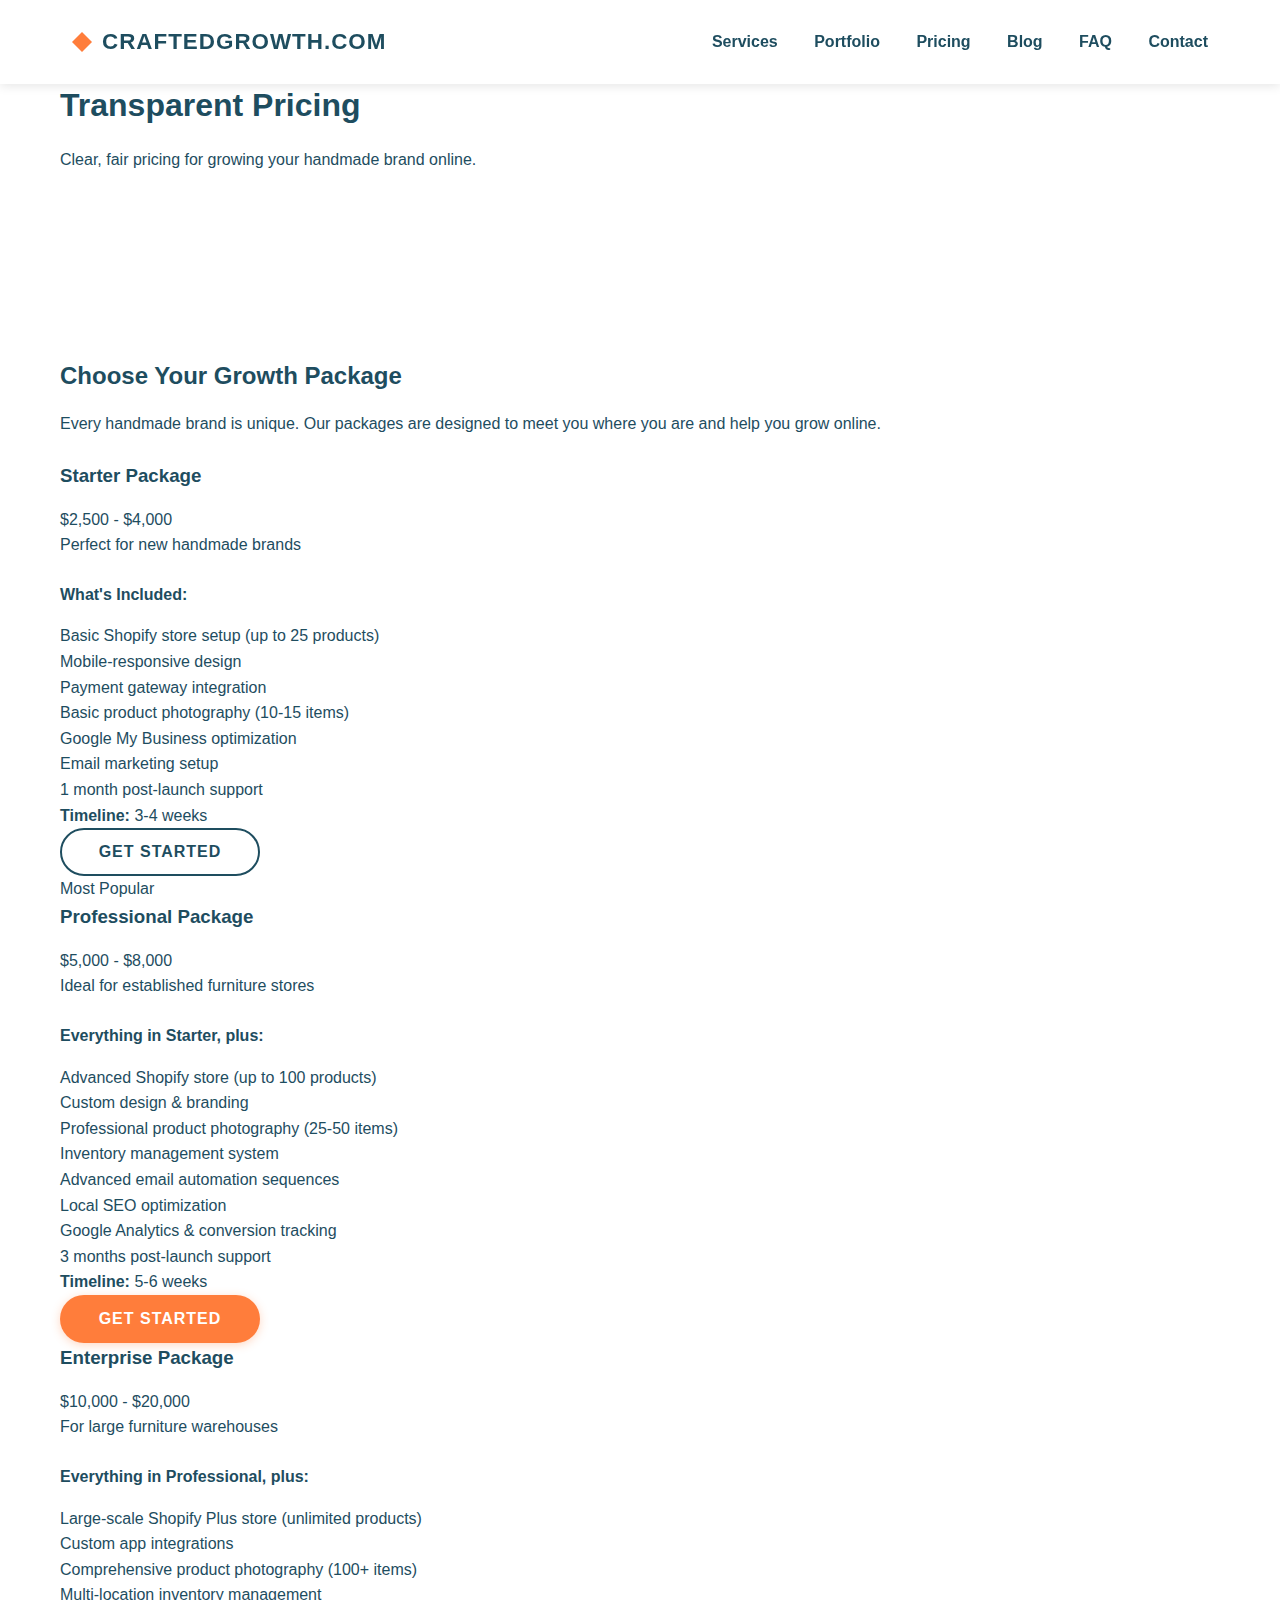
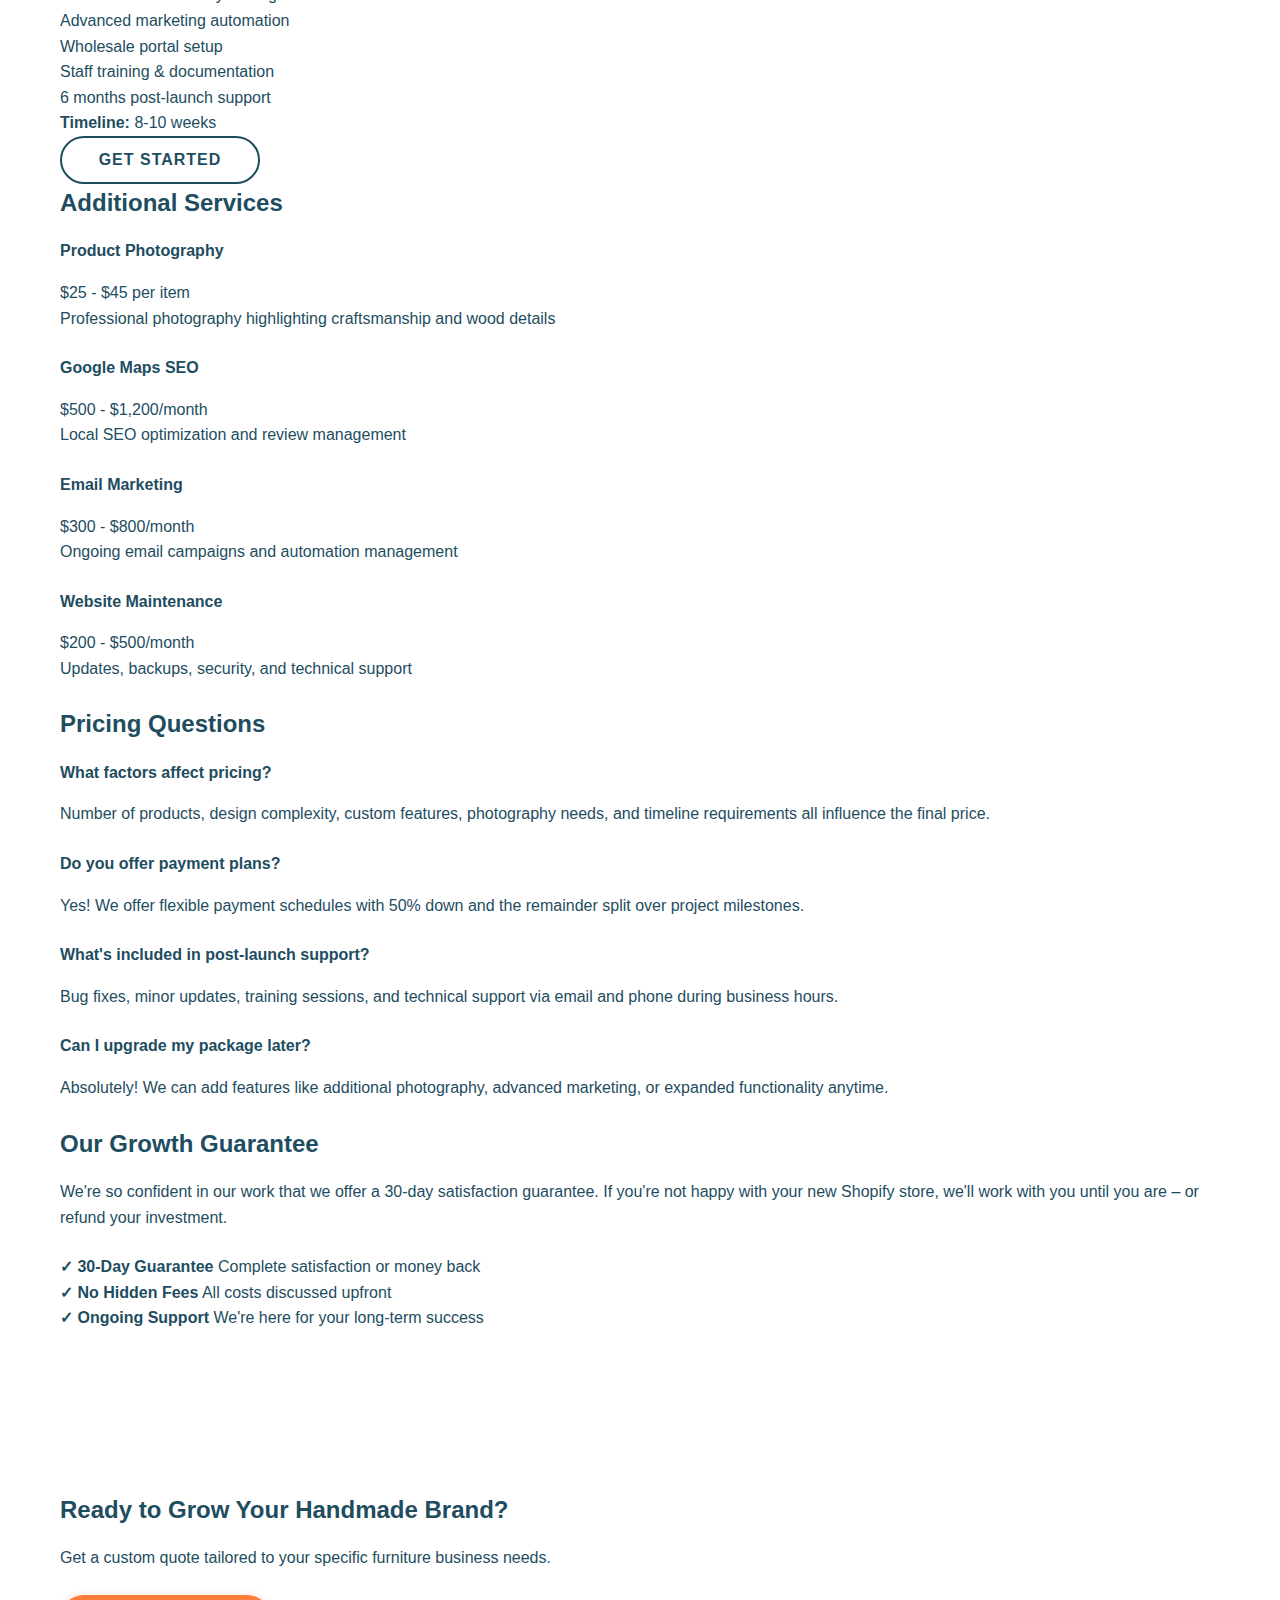
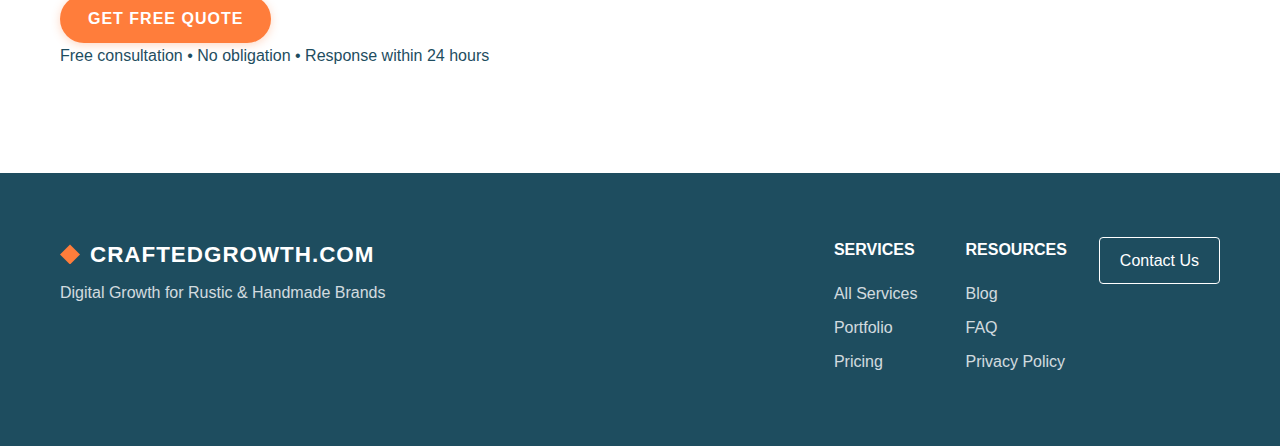
<file: pricing.html>
<!DOCTYPE html>
<html lang="en">
<head>
    <meta charset="UTF-8">
    <meta name="viewport" content="width=device-width, initial-scale=1.0">
    <title>Pricing - Shopify Websites & Digital Marketing for Handmade Brands | CraftedGrowth.com</title>
    <meta name="description" content="Transparent pricing for Shopify websites, product photography, and digital marketing services for rustic furniture warehouses and handmade brands.">
    <meta name="keywords" content="Shopify website pricing, furniture store web design cost, handmade brand marketing prices, product photography rates">
    
    <!-- Open Graph / Facebook -->
    <meta property="og:type" content="website">
    <meta property="og:url" content="https://craftedgrowth.com/pricing.html">
    <meta property="og:title" content="Pricing - Digital Services for Handmade Brands">
    <meta property="og:description" content="View our transparent pricing for Shopify websites, product photography, and digital marketing for handmade brands.">
    <meta property="og:image" content="img/social-share.png">
    
    <!-- Twitter -->
    <meta property="twitter:card" content="summary_large_image">
    <meta property="twitter:url" content="https://craftedgrowth.com/pricing.html">
    <meta property="twitter:title" content="Pricing - Digital Services for Handmade Brands">
    <meta property="twitter:description" content="View our transparent pricing for Shopify websites, product photography, and digital marketing for handmade brands.">
    <meta property="twitter:image" content="img/social-share.png">
    
    <link rel="preconnect" href="https://fonts.googleapis.com">
    <link rel="preconnect" href="https://fonts.gstatic.com" crossorigin>
    <link href="https://fonts.googleapis.com/css2?family=Inter:wght@400;500;600;700&family=Playfair+Display:wght@400;500;600;700;800&display=swap" rel="stylesheet">
    <link rel="stylesheet" href="css/styles.css">
    <link rel="icon" href="fabicon.png" type="image/png">
</head>
<body>
    <header>
        <nav>
            <a href="index.html" class="logo">CRAFTEDGROWTH.COM</a>
            <div class="nav-links">
                <a href="index.html#services">Services</a>
                <a href="portfolio.html">Portfolio</a>
                <a href="pricing.html">Pricing</a>
                <a href="blog.html">Blog</a>
                <a href="faq.html">FAQ</a>
                <a href="contact.html">Contact</a>
            </div>
        </nav>
    </header>

    <section class="page-hero">
        <div class="container">
            <h1>Transparent Pricing</h1>
            <p>Clear, fair pricing for growing your handmade brand online.</p>
        </div>
    </section>

    <section class="pricing-content">
        <div class="container">
            <div class="pricing-intro">
                <h2>Choose Your Growth Package</h2>
                <p>Every handmade brand is unique. Our packages are designed to meet you where you are and help you grow online.</p>
            </div>

            <div class="pricing-grid">
                <div class="pricing-card starter">
                    <div class="pricing-header">
                        <h3>Starter Package</h3>
                        <div class="price">$2,500 - $4,000</div>
                        <p class="price-desc">Perfect for new handmade brands</p>
                    </div>
                    <div class="pricing-features">
                        <h4>What's Included:</h4>
                        <ul>
                            <li>Basic Shopify store setup (up to 25 products)</li>
                            <li>Mobile-responsive design</li>
                            <li>Payment gateway integration</li>
                            <li>Basic product photography (10-15 items)</li>
                            <li>Google My Business optimization</li>
                            <li>Email marketing setup</li>
                            <li>1 month post-launch support</li>
                        </ul>
                    </div>
                    <div class="pricing-timeline">
                        <strong>Timeline:</strong> 3-4 weeks
                    </div>
                    <a href="contact.html" class="btn secondary">Get Started</a>
                </div>

                <div class="pricing-card professional popular">
                    <div class="popular-badge">Most Popular</div>
                    <div class="pricing-header">
                        <h3>Professional Package</h3>
                        <div class="price">$5,000 - $8,000</div>
                        <p class="price-desc">Ideal for established furniture stores</p>
                    </div>
                    <div class="pricing-features">
                        <h4>Everything in Starter, plus:</h4>
                        <ul>
                            <li>Advanced Shopify store (up to 100 products)</li>
                            <li>Custom design & branding</li>
                            <li>Professional product photography (25-50 items)</li>
                            <li>Inventory management system</li>
                            <li>Advanced email automation sequences</li>
                            <li>Local SEO optimization</li>
                            <li>Google Analytics & conversion tracking</li>
                            <li>3 months post-launch support</li>
                        </ul>
                    </div>
                    <div class="pricing-timeline">
                        <strong>Timeline:</strong> 5-6 weeks
                    </div>
                    <a href="contact.html" class="btn orange">Get Started</a>
                </div>

                <div class="pricing-card enterprise">
                    <div class="pricing-header">
                        <h3>Enterprise Package</h3>
                        <div class="price">$10,000 - $20,000</div>
                        <p class="price-desc">For large furniture warehouses</p>
                    </div>
                    <div class="pricing-features">
                        <h4>Everything in Professional, plus:</h4>
                        <ul>
                            <li>Large-scale Shopify Plus store (unlimited products)</li>
                            <li>Custom app integrations</li>
                            <li>Comprehensive product photography (100+ items)</li>
                            <li>Multi-location inventory management</li>
                            <li>Advanced marketing automation</li>
                            <li>Wholesale portal setup</li>
                            <li>Staff training & documentation</li>
                            <li>6 months post-launch support</li>
                        </ul>
                    </div>
                    <div class="pricing-timeline">
                        <strong>Timeline:</strong> 8-10 weeks
                    </div>
                    <a href="contact.html" class="btn secondary">Get Started</a>
                </div>
            </div>

            <div class="additional-services">
                <h2>Additional Services</h2>
                <div class="services-grid">
                    <div class="service-item">
                        <h4>Product Photography</h4>
                        <div class="service-price">$25 - $45 per item</div>
                        <p>Professional photography highlighting craftsmanship and wood details</p>
                    </div>
                    <div class="service-item">
                        <h4>Google Maps SEO</h4>
                        <div class="service-price">$500 - $1,200/month</div>
                        <p>Local SEO optimization and review management</p>
                    </div>
                    <div class="service-item">
                        <h4>Email Marketing</h4>
                        <div class="service-price">$300 - $800/month</div>
                        <p>Ongoing email campaigns and automation management</p>
                    </div>
                    <div class="service-item">
                        <h4>Website Maintenance</h4>
                        <div class="service-price">$200 - $500/month</div>
                        <p>Updates, backups, security, and technical support</p>
                    </div>
                </div>
            </div>

            <div class="pricing-faq">
                <h2>Pricing Questions</h2>
                <div class="faq-grid">
                    <div class="faq-item">
                        <h4>What factors affect pricing?</h4>
                        <p>Number of products, design complexity, custom features, photography needs, and timeline requirements all influence the final price.</p>
                    </div>
                    <div class="faq-item">
                        <h4>Do you offer payment plans?</h4>
                        <p>Yes! We offer flexible payment schedules with 50% down and the remainder split over project milestones.</p>
                    </div>
                    <div class="faq-item">
                        <h4>What's included in post-launch support?</h4>
                        <p>Bug fixes, minor updates, training sessions, and technical support via email and phone during business hours.</p>
                    </div>
                    <div class="faq-item">
                        <h4>Can I upgrade my package later?</h4>
                        <p>Absolutely! We can add features like additional photography, advanced marketing, or expanded functionality anytime.</p>
                    </div>
                </div>
            </div>

            <div class="pricing-guarantee">
                <div class="guarantee-content">
                    <h2>Our Growth Guarantee</h2>
                    <p>We're so confident in our work that we offer a 30-day satisfaction guarantee. If you're not happy with your new Shopify store, we'll work with you until you are – or refund your investment.</p>
                    <div class="guarantee-features">
                        <div class="feature">
                            <strong>✓ 30-Day Guarantee</strong>
                            <span>Complete satisfaction or money back</span>
                        </div>
                        <div class="feature">
                            <strong>✓ No Hidden Fees</strong>
                            <span>All costs discussed upfront</span>
                        </div>
                        <div class="feature">
                            <strong>✓ Ongoing Support</strong>
                            <span>We're here for your long-term success</span>
                        </div>
                    </div>
                </div>
            </div>
        </div>
    </section>

    <section class="pricing-cta">
        <div class="container">
            <h2>Ready to Grow Your Handmade Brand?</h2>
            <p>Get a custom quote tailored to your specific furniture business needs.</p>
            <a href="contact.html" class="btn orange">Get Free Quote</a>
            <p class="cta-note">Free consultation • No obligation • Response within 24 hours</p>
        </div>
    </section>

    <footer>
        <div class="container footer-content">
            <div class="footer-brand">
                <div class="logo">CRAFTEDGROWTH.COM</div>
                <p>Digital Growth for Rustic & Handmade Brands</p>
            </div>
            
            <div class="footer-links">
                <div class="footer-column">
                    <h4>SERVICES</h4>
                    <ul>
                        <li><a href="index.html#services">All Services</a></li>
                        <li><a href="portfolio.html">Portfolio</a></li>
                        <li><a href="pricing.html">Pricing</a></li>
                    </ul>
                </div>
                
                <div class="footer-column">
                    <h4>RESOURCES</h4>
                    <ul>
                        <li><a href="blog.html">Blog</a></li>
                        <li><a href="faq.html">FAQ</a></li>
                        <li><a href="#privacy">Privacy Policy</a></li>
                    </ul>
                </div>
            </div>
            
            <div class="footer-contact">
                <a href="contact.html" class="contact-link">Contact Us</a>
            </div>
        </div>
    </footer>

    <script src="js/main.js"></script>
</body>
</html>
</file>
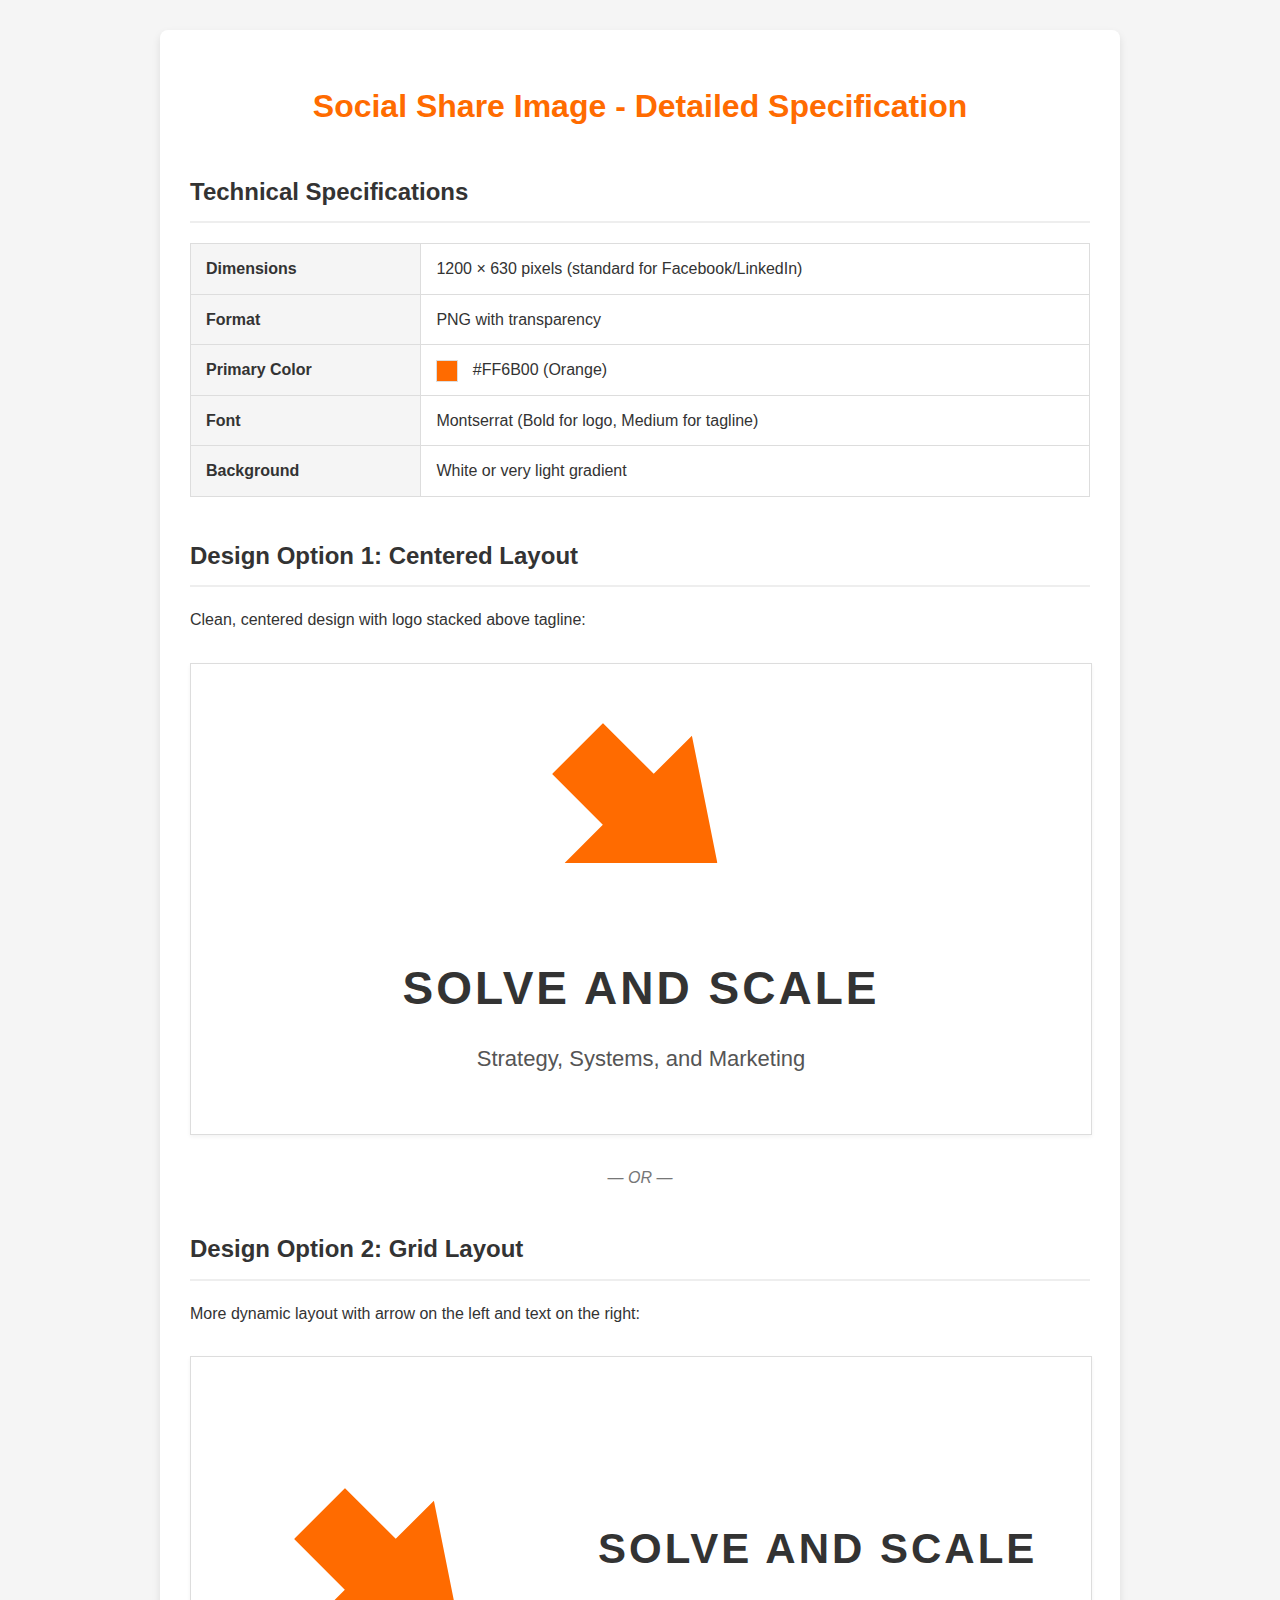
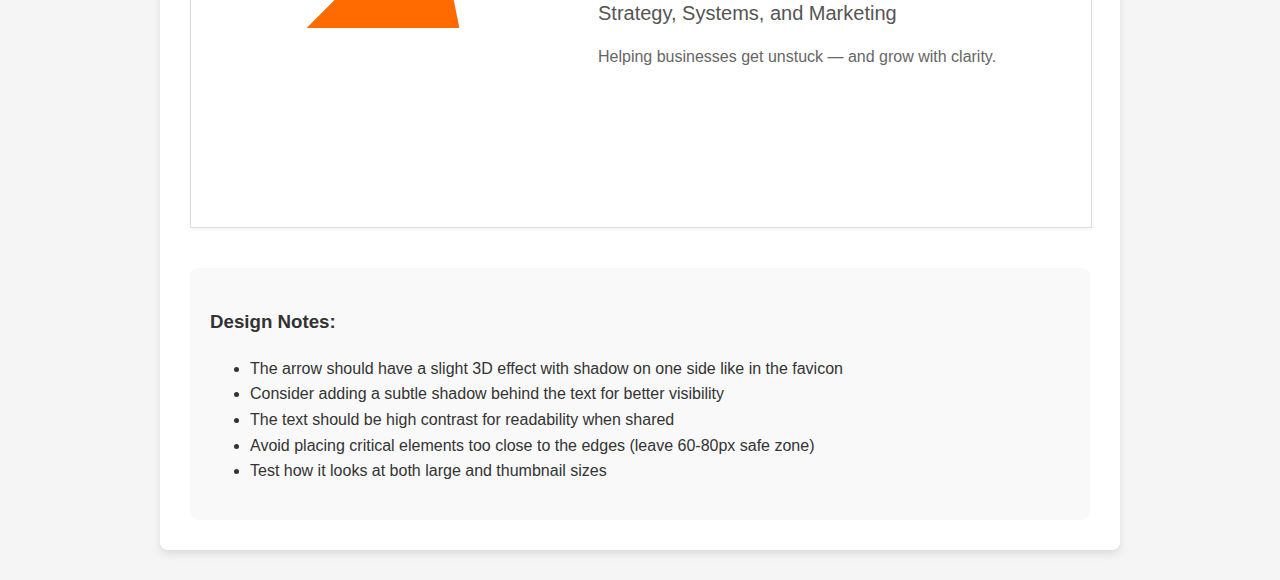
<file: img/social-share-detailed-spec.html>
<!DOCTYPE html>
<html lang="en">
<head>
    <meta charset="UTF-8">
    <meta name="viewport" content="width=device-width, initial-scale=1.0">
    <title>Social Share Image - Detailed Specification</title>
    <style>
        body {
            margin: 0;
            padding: 0;
            font-family: 'Arial', sans-serif;
            background-color: #f5f5f5;
            color: #333;
            line-height: 1.6;
        }
        .container {
            max-width: 900px;
            margin: 0 auto;
            padding: 30px;
            background-color: white;
            box-shadow: 0 4px 8px rgba(0,0,0,0.1);
            border-radius: 8px;
            margin-top: 30px;
            margin-bottom: 30px;
        }
        h1 {
            text-align: center;
            margin-bottom: 30px;
            color: #FF6B00;
        }
        h2 {
            margin-top: 40px;
            border-bottom: 2px solid #eee;
            padding-bottom: 10px;
        }
        .preview {
            width: 100%;
            height: 470px;
            background-color: white;
            border: 1px solid #ddd;
            position: relative;
            overflow: hidden;
            margin: 30px 0;
            box-shadow: 0 2px 4px rgba(0,0,0,0.05);
        }
        .mock {
            width: 100%;
            height: 100%;
            display: flex;
            flex-direction: column;
            justify-content: center;
            align-items: center;
            padding: 20px;
            box-sizing: border-box;
        }
        .arrow {
            width: 180px;
            height: 180px;
            position: relative;
            margin-bottom: 30px;
        }
        .arrow-icon {
            width: 100%;
            height: 100%;
            background-color: #FF6B00;
            clip-path: polygon(
                0% 70%, 
                40% 70%, 
                40% 100%, 
                100% 40%, 
                40% 0%, 
                40% 30%, 
                0% 30%
            );
            transform: rotate(45deg);
            position: relative;
        }
        .logo {
            font-size: 46px;
            font-weight: 800;
            letter-spacing: 3px;
            margin: 20px 0 15px;
            color: #333;
            text-align: center;
        }
        .tagline {
            font-size: 22px;
            font-weight: 500;
            color: #555;
            margin: 0;
            text-align: center;
        }
        .spec-table {
            width: 100%;
            border-collapse: collapse;
            margin: 20px 0;
        }
        .spec-table th, .spec-table td {
            padding: 12px 15px;
            border: 1px solid #ddd;
        }
        .spec-table th {
            background-color: #f5f5f5;
            text-align: left;
        }
        .color-box {
            display: inline-block;
            width: 20px;
            height: 20px;
            margin-right: 10px;
            vertical-align: middle;
            border: 1px solid #ddd;
        }
        .or {
            text-align: center;
            margin: 30px 0;
            font-style: italic;
            color: #777;
        }
        .alternative {
            margin-top: 40px;
            padding: 20px;
            background-color: #f9f9f9;
            border-radius: 8px;
        }
        .grid-layout {
            display: flex;
            flex-direction: row;
            justify-content: space-between;
            align-items: center;
            padding: 20px;
            box-sizing: border-box;
            height: 100%;
        }
        .grid-left {
            flex: 0 0 40%;
            display: flex;
            justify-content: center;
            align-items: center;
        }
        .grid-right {
            flex: 0 0 55%;
            display: flex;
            flex-direction: column;
            justify-content: center;
        }
        .grid-logo {
            font-size: 42px;
            font-weight: 800;
            letter-spacing: 3px;
            margin: 0 0 15px;
            color: #333;
        }
        .grid-tagline {
            font-size: 20px;
            font-weight: 500;
            color: #555;
            margin: 0 0 15px;
        }
        .grid-description {
            font-size: 16px;
            color: #666;
            margin: 0;
        }
    </style>
</head>
<body>
    <div class="container">
        <h1>Social Share Image - Detailed Specification</h1>
        
        <h2>Technical Specifications</h2>
        <table class="spec-table">
            <tr>
                <th>Dimensions</th>
                <td>1200 × 630 pixels (standard for Facebook/LinkedIn)</td>
            </tr>
            <tr>
                <th>Format</th>
                <td>PNG with transparency</td>
            </tr>
            <tr>
                <th>Primary Color</th>
                <td><span class="color-box" style="background-color: #FF6B00;"></span> #FF6B00 (Orange)</td>
            </tr>
            <tr>
                <th>Font</th>
                <td>Montserrat (Bold for logo, Medium for tagline)</td>
            </tr>
            <tr>
                <th>Background</th>
                <td>White or very light gradient</td>
            </tr>
        </table>
        
        <h2>Design Option 1: Centered Layout</h2>
        <p>Clean, centered design with logo stacked above tagline:</p>
        
        <div class="preview">
            <div class="mock">
                <div class="arrow">
                    <div class="arrow-icon"></div>
                </div>
                <div class="logo">SOLVE AND SCALE</div>
                <p class="tagline">Strategy, Systems, and Marketing</p>
            </div>
        </div>
        
        <div class="or">— OR —</div>
        
        <h2>Design Option 2: Grid Layout</h2>
        <p>More dynamic layout with arrow on the left and text on the right:</p>
        
        <div class="preview">
            <div class="grid-layout">
                <div class="grid-left">
                    <div class="arrow">
                        <div class="arrow-icon"></div>
                    </div>
                </div>
                <div class="grid-right">
                    <div class="grid-logo">SOLVE AND SCALE</div>
                    <p class="grid-tagline">Strategy, Systems, and Marketing</p>
                    <p class="grid-description">Helping businesses get unstuck — and grow with clarity.</p>
                </div>
            </div>
        </div>
        
        <div class="alternative">
            <h3>Design Notes:</h3>
            <ul>
                <li>The arrow should have a slight 3D effect with shadow on one side like in the favicon</li>
                <li>Consider adding a subtle shadow behind the text for better visibility</li>
                <li>The text should be high contrast for readability when shared</li>
                <li>Avoid placing critical elements too close to the edges (leave 60-80px safe zone)</li>
                <li>Test how it looks at both large and thumbnail sizes</li>
            </ul>
        </div>
    </div>
</body>
</html>
</file>
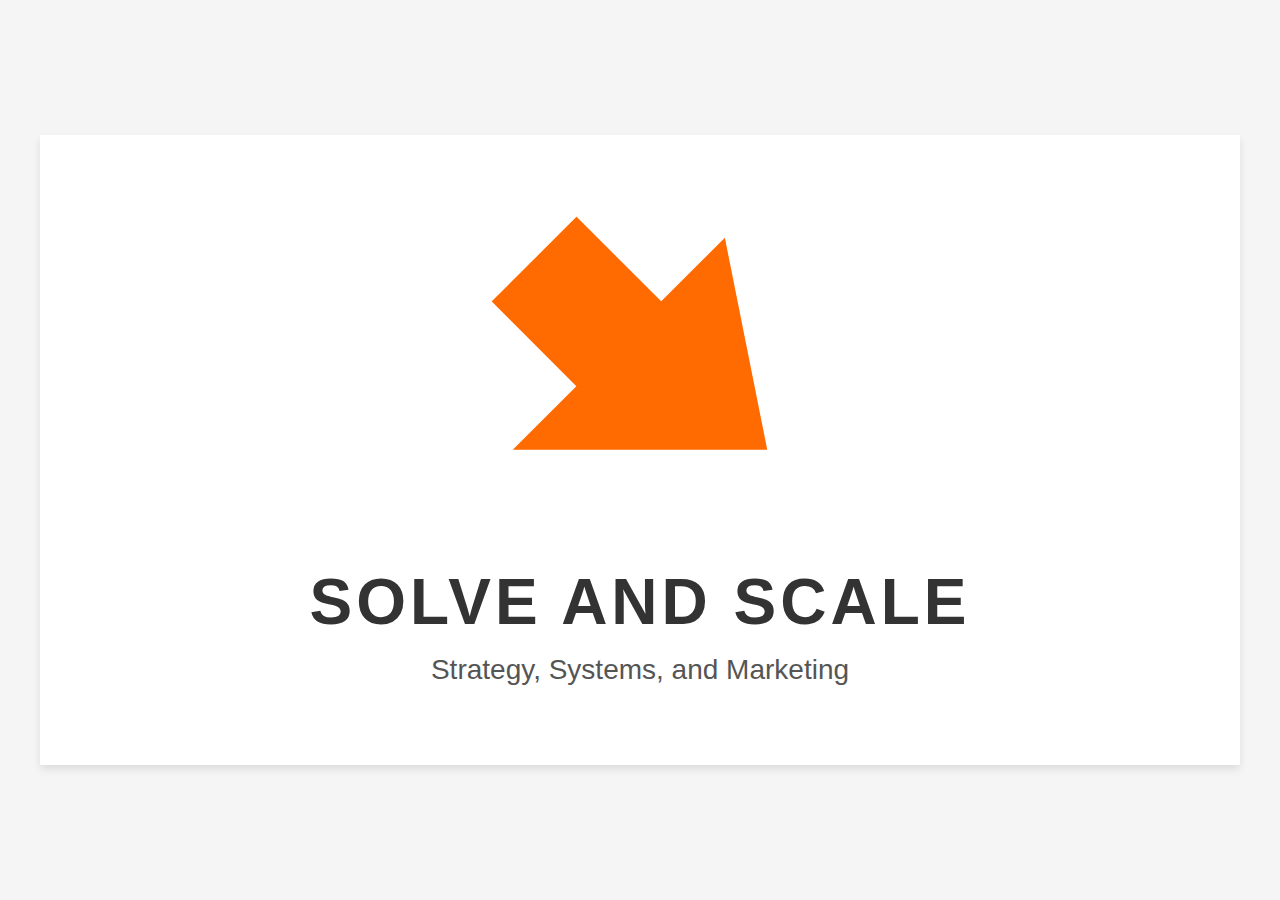
<file: img/social-share-preview.html>
<!DOCTYPE html>
<html lang="en">
<head>
    <meta charset="UTF-8">
    <meta name="viewport" content="width=device-width, initial-scale=1.0">
    <title>Social Share Preview</title>
    <style>
        body {
            margin: 0;
            padding: 0;
            font-family: 'Montserrat', sans-serif;
            background-color: #f5f5f5;
            display: flex;
            justify-content: center;
            align-items: center;
            height: 100vh;
        }
        .container {
            width: 1200px;
            height: 630px;
            background-color: white;
            position: relative;
            overflow: hidden;
            box-shadow: 0 4px 8px rgba(0,0,0,0.1);
            display: flex;
            flex-direction: column;
            justify-content: center;
            align-items: center;
        }
        .arrow {
            width: 300px;
            height: 300px;
            margin-bottom: 20px;
            position: relative;
        }
        .arrow-icon {
            width: 100%;
            height: 100%;
            background-color: #FF6B00;
            clip-path: polygon(
                0% 70%, 
                40% 70%, 
                40% 100%, 
                100% 40%, 
                40% 0%, 
                40% 30%, 
                0% 30%
            );
            transform: rotate(45deg);
            position: relative;
        }
        .logo {
            font-size: 64px;
            font-weight: 800;
            letter-spacing: 4px;
            margin: 30px 0 15px;
            color: #333;
        }
        .tagline {
            font-size: 28px;
            font-weight: 500;
            color: #555;
            margin: 0;
        }
    </style>
</head>
<body>
    <div class="container">
        <div class="arrow">
            <div class="arrow-icon"></div>
        </div>
        <div class="logo">SOLVE AND SCALE</div>
        <p class="tagline">Strategy, Systems, and Marketing</p>
    </div>
</body>
</html>
</file>
<file: css/styles.css>
/* GLOBAL STYLES */
:root {
    --primary-color: #1e4d5f;
    --secondary-color: #ff7d3b;
    --accent-color: #29abe2;
    --light-color: #f7f9fa;
    --dark-color: #1e4d5f;
    --font-main: 'Montserrat', 'Helvetica Neue', Arial, sans-serif;
}

* {
    margin: 0;
    padding: 0;
    box-sizing: border-box;
}

body {
    font-family: var(--font-main);
    line-height: 1.6;
    color: var(--dark-color);
}

.container {
    max-width: 1200px;
    margin: 0 auto;
    padding: 0 20px;
}

h1, h2, h3, h4 {
    margin-bottom: 1rem;
    font-weight: 700;
}

p {
    margin-bottom: 1.5rem;
}

a {
    text-decoration: none;
    color: inherit;
}

ul {
    list-style: none;
}

section {
    padding: 5rem 0;
}

.btn {
    display: inline-flex;
    justify-content: center;
    align-items: center;
    padding: 14px 28px;
    border-radius: 50px;
    font-weight: 600;
    text-transform: uppercase;
    letter-spacing: 1px;
    cursor: pointer;
    transition: all 0.3s ease;
    position: relative;
    overflow: hidden;
    z-index: 1;
    text-align: center;
    min-width: 200px;
}

.btn:before {
    content: '';
    position: absolute;
    top: 0;
    left: 0;
    width: 0%;
    height: 100%;
    background-color: rgba(255, 255, 255, 0.2);
    transition: width 0.4s ease;
    z-index: -1;
}

.btn:hover:before {
    width: 100%;
}

.primary {
    background-color: var(--primary-color);
    color: white;
}

.primary:hover {
    background-color: #1a2530;
}

.secondary {
    background-color: transparent;
    border: 2px solid var(--dark-color);
    color: var(--dark-color);
    height: 48px;
    line-height: 20px;
}

.secondary:hover {
    background-color: var(--dark-color);
    color: white;
}

.orange {
    background-color: var(--secondary-color);
    color: white;
    height: 48px;
    line-height: 20px;
    box-shadow: 0 2px 10px rgba(255, 125, 59, 0.3);
}

.orange:hover {
    background-color: #e66c2c;
}

/* HEADER & NAVIGATION */
header {
    position: fixed;
    top: 0;
    left: 0;
    width: 100%;
    background-color: rgba(255, 255, 255, 0.95);
    box-shadow: 0 2px 10px rgba(0,0,0,0.1);
    z-index: 1000;
}

nav {
    display: flex;
    justify-content: space-between;
    align-items: center;
    padding: 1.5rem 2rem;
    max-width: 1200px;
    margin: 0 auto;
}

.logo {
    font-weight: 800;
    font-size: 1.4rem;
    letter-spacing: 1px;
    color: var(--primary-color);
    display: flex;
    align-items: center;
}

/* Footer logo color override */
footer .logo {
    color: white;
}

.logo::before {
    content: '';
    display: inline-block;
    width: 20px;
    height: 20px;
    margin-right: 10px;
    background-color: var(--secondary-color);
    clip-path: polygon(50% 0%, 100% 50%, 50% 100%, 0% 50%);
}

.nav-links a {
    margin-left: 2rem;
    font-weight: 600;
    position: relative;
}

.nav-links a::after {
    content: '';
    position: absolute;
    width: 0;
    height: 2px;
    bottom: -5px;
    left: 0;
    background-color: var(--primary-color);
    transition: width 0.3s ease;
}

.nav-links a:hover::after {
    width: 100%;
}

/* HERO SECTION */
.hero {
    height: 100vh;
    background: linear-gradient(135deg, var(--light-color) 0%, #e5f4f9 100%);
    display: flex;
    align-items: center;
    justify-content: center;
    text-align: center;
    padding-top: 4rem;
    position: relative;
    overflow: hidden;
}

.hero::before {
    content: '';
    position: absolute;
    top: -10%;
    right: -10%;
    width: 40%;
    height: 70%;
    background-color: rgba(41, 171, 226, 0.1);
    border-radius: 30% 70% 70% 30% / 30% 30% 70% 70%;
    z-index: 0;
}

.hero::after {
    content: '';
    position: absolute;
    bottom: -10%;
    left: -10%;
    width: 50%;
    height: 60%;
    background-color: rgba(255, 125, 59, 0.1);
    border-radius: 50% 50% 50% 50% / 60% 40% 60% 40%;
    z-index: 0;
}

.hero-content {
    max-width: 800px;
    padding: 0 20px;
    position: relative;
    z-index: 1;
}

.hero h1 {
    font-size: 3.5rem;
    font-weight: 800;
    line-height: 1.2;
    margin-bottom: 1.5rem;
}

.hero p {
    font-size: 1.3rem;
    margin-bottom: 2.5rem;
}

.cta-buttons {
    display: flex;
    justify-content: center;
    align-items: center;
    gap: 1rem;
}

/* ABOUT SECTION */
.about {
    background-color: white;
    text-align: center;
    padding: 7rem 0;
}

.about h2 {
    margin-bottom: 1.5rem;
    font-size: 2.5rem;
    color: var(--primary-color);
}

.about h3 {
    font-size: 2rem;
    max-width: 800px;
    margin: 0 auto 3rem;
    line-height: 1.4;
    color: var(--dark-color);
}

.about p {
    max-width: 800px;
    margin: 0 auto 2rem;
    font-size: 1.1rem;
    line-height: 1.8;
}

/* SERVICES SECTION */
.services {
    background-color: var(--light-color);
    text-align: center;
}

.section-intro {
    font-size: 1.5rem;
    max-width: 700px;
    margin: 0 auto 1.5rem;
    font-weight: 600;
}

.service-cards {
    display: flex;
    flex-wrap: wrap;
    justify-content: center;
    gap: 2rem;
    margin-top: 3rem;
}

.card {
    background-color: white;
    padding: 2.5rem;
    border-radius: 12px;
    box-shadow: 0 10px 30px rgba(0,0,0,0.08);
    flex: 1;
    min-width: 300px;
    text-align: left;
    position: relative;
    overflow: hidden;
    transition: transform 0.3s ease, box-shadow 0.3s ease;
    border-top: 4px solid var(--secondary-color);
}

.card:hover {
    transform: translateY(-5px);
    box-shadow: 0 15px 40px rgba(0,0,0,0.12);
}

.card:nth-child(2) {
    border-top-color: var(--accent-color);
}

.card:nth-child(3) {
    border-top-color: var(--primary-color);
}

.card h3 {
    color: var(--primary-color);
    font-size: 1.5rem;
}

.card-subtitle {
    font-weight: 600;
    margin-bottom: 1.5rem;
}

.card ul li {
    margin-bottom: 0.5rem;
    position: relative;
    padding-left: 1.5rem;
}

.card ul li:before {
    content: '•';
    position: absolute;
    left: 0;
    color: var(--secondary-color);
}

/* DETAILED SERVICES */
.services-intro {
    margin-top: 5rem;
    text-align: center;
    max-width: 800px;
    margin-left: auto;
    margin-right: auto;
}

.services-intro h2 {
    color: var(--primary-color);
    margin-bottom: 1rem;
}

.services-intro p {
    margin-bottom: 2rem;
}

.detailed-services {
    margin-top: 3rem;
    display: grid;
    grid-template-columns: repeat(auto-fill, minmax(350px, 1fr));
    gap: 2rem;
    text-align: left;
}

.service-category {
    background-color: white;
    padding: 2rem;
    border-radius: 12px;
    box-shadow: 0 5px 20px rgba(0,0,0,0.05);
    transition: transform 0.3s ease, box-shadow 0.3s ease;
    border-left: 3px solid var(--secondary-color);
}

.service-category:hover {
    transform: translateY(-3px);
    box-shadow: 0 8px 25px rgba(0,0,0,0.08);
}

.service-category h3 {
    color: var(--primary-color);
    font-size: 1.3rem;
    margin-bottom: 1.2rem;
    display: flex;
    align-items: center;
}

.service-category ul {
    margin-top: 1rem;
}

.service-category ul li {
    margin-bottom: 0.7rem;
    position: relative;
    padding-left: 1.2rem;
    font-size: 0.95rem;
}

.service-category ul li:before {
    content: '→';
    position: absolute;
    left: 0;
    color: var(--secondary-color);
}

/* TESTIMONIAL SECTION */
.testimonial {
    background-color: var(--primary-color);
    color: white;
    text-align: center;
    padding: 4rem 0;
    position: relative;
    overflow: hidden;
}

.testimonial::before {
    content: '"';
    position: absolute;
    top: 0;
    left: 5%;
    font-size: 15rem;
    color: rgba(255, 255, 255, 0.05);
    font-family: serif;
    line-height: 1;
}

blockquote {
    font-size: 1.5rem;
    font-style: italic;
    max-width: 800px;
    margin: 0 auto 1.5rem;
}

cite {
    font-style: normal;
    font-weight: 600;
}

/* CTA SECTION */
.cta {
    background-color: var(--light-color);
    text-align: center;
}

.cta .btn {
    margin: 0 auto;
}

/* FOOTER */
footer {
    background-color: var(--dark-color);
    color: white;
    padding: 4rem 0 2rem;
}

.footer-content {
    display: flex;
    flex-wrap: wrap;
    justify-content: space-between;
}

.footer-brand {
    flex: 1;
    min-width: 250px;
    margin-bottom: 2rem;
}


.footer-brand p {
    margin-top: 0.5rem;
    opacity: 0.8;
}

.footer-links {
    display: flex;
    gap: 3rem;
    margin-bottom: 2rem;
}

.footer-column h4 {
    margin-bottom: 1.2rem;
}

.footer-column ul li {
    margin-bottom: 0.5rem;
}

.footer-column a {
    opacity: 0.8;
    transition: opacity 0.3s ease;
}

.footer-column a:hover {
    opacity: 1;
}

.footer-contact {
    margin-left: 2rem;
}

.contact-link {
    display: inline-block;
    padding: 10px 20px;
    border: 1px solid white;
    border-radius: 4px;
    transition: all 0.3s ease;
}

.contact-link:hover {
    background-color: white;
    color: var(--dark-color);
}

/* CONTACT PAGE */
.contact-hero {
    background: linear-gradient(135deg, var(--primary-color) 0%, #14333e 100%);
    color: white;
    padding: 10rem 0 5rem;
    text-align: center;
}

.contact-hero h1 {
    font-size: 3rem;
    margin-bottom: 1rem;
}

.contact-form {
    background-color: var(--light-color);
    padding: 5rem 0;
}

.contact-form .container {
    display: flex;
    flex-wrap: wrap;
    gap: 3rem;
}

.form-container {
    flex: 2;
    min-width: 350px;
    background-color: white;
    padding: 2.5rem;
    border-radius: 12px;
    box-shadow: 0 10px 30px rgba(0,0,0,0.08);
}

.contact-info {
    flex: 1;
    min-width: 300px;
    padding: 2.5rem;
    border-radius: 12px;
    background-color: var(--primary-color);
    color: white;
    box-shadow: 0 10px 30px rgba(0,0,0,0.08);
}

.form-group {
    margin-bottom: 1.5rem;
}

.form-group label {
    display: block;
    margin-bottom: 0.5rem;
    font-weight: 600;
}

.form-group input,
.form-group textarea {
    width: 100%;
    padding: 12px 15px;
    border: 1px solid #ddd;
    border-radius: 6px;
    font-family: var(--font-main);
    font-size: 1rem;
    transition: all 0.3s ease;
}

.form-group input:focus,
.form-group textarea:focus {
    outline: none;
    border-color: var(--primary-color);
    box-shadow: 0 0 0 2px rgba(30, 77, 95, 0.2);
}

.form-submit {
    margin-top: 2rem;
    display: flex;
    align-items: center;
}

.form-submit button {
    min-width: 150px;
}

.loading-spinner {
    width: 25px;
    height: 25px;
    border: 3px solid rgba(30, 77, 95, 0.3);
    border-radius: 50%;
    border-top-color: var(--primary-color);
    animation: spin 1s ease-in-out infinite;
    margin-left: 15px;
}

@keyframes spin {
    to { transform: rotate(360deg); }
}

.form-status {
    margin-top: 1rem;
    padding: 1rem;
    border-radius: 6px;
    font-weight: 600;
}

.form-status.success {
    background-color: rgba(72, 187, 120, 0.1);
    color: #2f855a;
}

.form-status.error {
    background-color: rgba(245, 101, 101, 0.1);
    color: #c53030;
}

.contact-methods {
    margin-top: 2rem;
}

.contact-method {
    margin-bottom: 1.5rem;
}

.contact-method h4 {
    margin-bottom: 0.5rem;
    font-size: 1rem;
}

.contact-method a {
    transition: opacity 0.3s ease;
}

.contact-method a:hover {
    opacity: 0.8;
}

/* RESPONSIVE STYLES */
@media (max-width: 768px) {
    .hero h1 {
        font-size: 2.5rem;
    }
    
    .hero p {
        font-size: 1.1rem;
    }
    
    .cta-buttons {
        flex-direction: column;
        align-items: center;
    }
    
    .service-cards {
        flex-direction: column;
    }
    
    .detailed-services {
        grid-template-columns: 1fr;
    }
    
    .contact-form .container {
        flex-direction: column;
    }
    
    .footer-content {
        flex-direction: column;
    }
    
    .footer-links {
        margin-top: 2rem;
        justify-content: space-between;
        width: 100%;
    }
    
    .footer-contact {
        margin: 2rem 0 0 0;
    }
    
    nav {
        flex-direction: column;
        text-align: center;
    }
    
    .nav-links {
        margin-top: 1rem;
    }
    
    .nav-links a {
        margin: 0 1rem;
    }
}

@media (max-width: 480px) {
    .detailed-services {
        margin-top: 3rem;
    }
    
    .service-category {
        padding: 1.5rem;
    }
    
    .service-category h3 {
        font-size: 1.2rem;
    }
}
</file>
